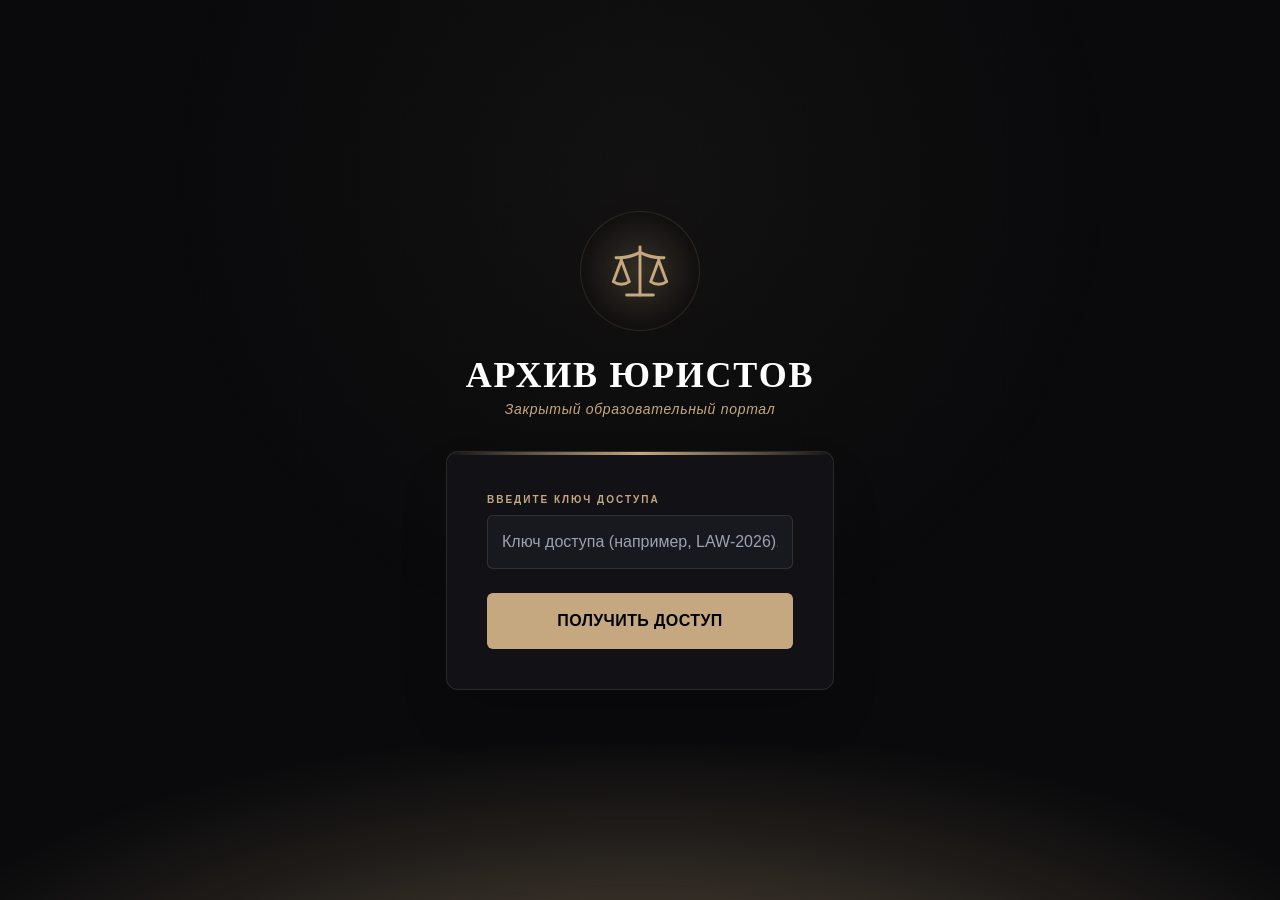
<file: index.html>
<!DOCTYPE html>
<html lang="ru">
<head>
  <meta charset="UTF-8">
  <meta name="viewport" content="width=device-width, initial-scale=1.0">
  <title>Архив Юристов — Закрытый образовательный портал</title>

  <link rel="stylesheet" href="./tailwind.css">
  <script src="./supabase.min.js"></script>
  <script src="./lucide.min.js"></script>

  <style>
    :root {
      --bg-main: #0a0a0c;
      --bg-card: #121216;
      --bg-input: #18181f;
      --gold: #c5a880;
      --gold-hover: #dfbe91;
      --text-main: #ffffff;
      --text-muted: #8e8e93;
      --border-gold: rgba(197, 168, 128, 0.15);
    }
    body {
      background-color: var(--bg-main);
      color: var(--text-main);
      font-family: 'Montserrat', sans-serif;
      margin: 0;
      min-height: 100vh;
    }
    h1, h2, h3, .font-heading {
      font-family: 'Playfair Display', serif;
    }
    .archive-root {
      position: relative;
      min-height: 100vh;
      display: flex;
      flex-direction: column;
      overflow-x: hidden;
    }
    .archive-root::before {
      content: "";
      position: fixed;
      inset: 0;
      background: radial-gradient(circle at 50% 20%, rgba(197,168,128,0.05) 0%, transparent 50%),
                  linear-gradient(rgba(255,255,255,0.005) 1px, transparent 1px),
                  linear-gradient(90deg, rgba(255,255,255,0.005) 1px, transparent 1px);
      background-size: 100% 100%, 50px 50px, 50px 50px;
      z-index: 1;
      pointer-events: none;
    }
    .gold-glow { position: fixed; left: -10%; right: -10%; bottom: -10%; height: 60vh; background: radial-gradient(ellipse at center bottom, rgba(223,190,145,0.55) 0%, rgba(197,168,128,0.28) 30%, rgba(197,168,128,0.10) 55%, transparent 75%); filter: blur(10px); transform: translateY(35%) scaleY(0.6); pointer-events: none; z-index: 0; animation: goldGlowRise 9s ease-in-out infinite; }
    @keyframes goldGlowRise { 0%, 100% {opacity:0;transform:translateY(35%) scaleY(0.6);} 30%{opacity:0.9;transform:translateY(0%) scaleY(1.05);} 65%{opacity:0.75;transform:translateY(-2%) scaleY(1);} }
    .sparks { position: fixed; inset: 0; pointer-events: none; z-index: 0; overflow: hidden; }
    .spark { position: absolute; left: var(--left); bottom: -5%; width: var(--size); height: var(--size); border-radius: 50%; background: radial-gradient(circle, #fffdf5 0%, #f4d79f 35%, var(--gold) 58%, rgba(197,168,128,0) 78%); box-shadow: 0 0 10px 3px rgba(223,190,145,0.82); opacity: 0; animation: sparkRise var(--duration) ease-in-out infinite; animation-delay: var(--delay); filter: brightness(1.25); }
    @keyframes sparkRise { 0%{transform:translate(0,0) scale(0.5);opacity:0;} 8%{opacity:0.9;} 100%{transform:translate(var(--drift),-80vh) scale(0.3);opacity:0;} }

    .viewer-modal { position: fixed; inset: 0; background: rgba(0,0,0,0.9); z-index: 100; display: flex; justify-content: center; align-items: center; padding: 20px; backdrop-filter: blur(8px); }
    .viewer-content { background: var(--bg-card); border: 1px solid var(--border-gold); width: 100%; max-width: 1000px; height: 85vh; border-radius: 8px; display: flex; flex-direction: column; }
    .viewer-header { display: flex; justify-content: space-between; align-items: center; padding: 15px 20px; border-b: 1px solid var(--border-gold); }
    .viewer-body { flex-grow: 1; background: #000; position: relative; overflow: auto; }
    .pdf-page-shell { position: relative; width: max-content; max-width: 100%; margin: 0 auto 18px; }
    .pdf-page-shell canvas { display: block; max-width: 100%; height: auto; box-shadow: 0 4px 20px rgba(0,0,0,0.55); }
    .pdf-page-watermarks { position: absolute; inset: 0; pointer-events: none; user-select: none; z-index: 2; }
    .pdf-page-watermark { position: absolute; color: rgba(223,190,145,0.42); font-size: 15px; font-weight: 700; letter-spacing: 0.035em; white-space: nowrap; text-shadow: 0 1px 3px rgba(0,0,0,0.72), 0 0 6px rgba(255,246,230,0.18); }
    .pdf-page-watermark.top-left { top: 16px; left: 18px; transform: rotate(-14deg); }
    .pdf-page-watermark.center { top: 50%; left: 50%; transform: translate(-50%, -50%) rotate(-24deg); color: rgba(223,190,145,0.30); }
    .pdf-page-watermark.bottom-right { right: 18px; bottom: 16px; transform: rotate(-14deg); }
    .viewer-body iframe { width: 100%; height: 100%; border: none; }
    .viewer-watermark { position: absolute; inset: 0; pointer-events: none; z-index: 5; display: flex; flex-wrap: wrap; gap: 60px; align-content: center; justify-content: center; opacity: 0.10; color: var(--gold); font-size: 1.1rem; font-weight: 600; transform: rotate(-28deg); overflow: hidden; user-select: none; }
    .favorite-toggle-btn { transition: transform 0.18s ease, color 0.18s ease, filter 0.18s ease; }
    .favorite-toggle-btn.favorite-pop { animation: favoritePop 0.5s ease both; }
    @keyframes favoritePop { 0% { transform: scale(1); } 35% { transform: scale(1.55) rotate(-8deg); filter: drop-shadow(0 0 10px rgba(223,190,145,0.9)); } 70% { transform: scale(0.88) rotate(5deg); } 100% { transform: scale(1); } }
    .favorite-toast { position: fixed; left: 50%; bottom: 28px; transform: translateX(-50%) translateY(15px); opacity: 0; z-index: 210; pointer-events: none; background: rgba(18,18,22,0.96); border: 1px solid rgba(197,168,128,0.65); color: #dfbe91; border-radius: 999px; padding: 10px 18px; font-size: 0.85rem; box-shadow: 0 8px 30px rgba(0,0,0,0.45); transition: opacity 0.2s ease, transform 0.2s ease; }
    .favorite-toast.visible { opacity: 1; transform: translateX(-50%) translateY(0); }
    .cursor-trail-dot { position: fixed; width: var(--trail-size); height: var(--trail-size); left: 0; top: 0; border-radius: 50%; pointer-events: none; z-index: 180; background: radial-gradient(circle, rgba(255,246,230,0.95) 0%, rgba(223,190,145,0.72) 38%, rgba(197,168,128,0) 75%); box-shadow: 0 0 12px 3px rgba(223,190,145,0.45); transform: translate(-50%, -50%); animation: cursorTrailFade 0.75s ease-out forwards; }
    @keyframes cursorTrailFade { from { opacity: 0.9; transform: translate(-50%, -50%) scale(1); } to { opacity: 0; transform: translate(-50%, -50%) scale(0.15); } }
    body.login-transition::before { content: ''; position: fixed; inset: 0; z-index: 200; pointer-events: none; background: radial-gradient(circle at center, rgba(223,190,145,0.72), rgba(197,168,128,0.22) 28%, rgba(10,10,12,0.96) 72%); opacity: 0; animation: loginFlash 1.35s ease both; }
    body.login-transition::after { content: 'Доступ подтверждён'; position: fixed; left: 50%; top: 50%; z-index: 201; transform: translate(-50%, -50%) scale(0.92); color: #fff6e6; font-family: 'Playfair Display', serif; font-size: clamp(1.2rem, 4vw, 2.2rem); letter-spacing: 0.08em; opacity: 0; text-shadow: 0 0 22px rgba(255,246,230,0.8); animation: loginText 1.35s ease both; pointer-events: none; }
    @keyframes loginFlash { 0%, 58% { opacity: 0; transform: scale(0.86); } 72% { opacity: 1; transform: scale(1); } 100% { opacity: 0; transform: scale(1.18); } }
    @keyframes loginText { 0%, 14% { opacity: 0; transform: translate(-50%, -50%) scale(0.92); } 30%, 60% { opacity: 1; transform: translate(-50%, -50%) scale(1); } 78%, 100% { opacity: 0; transform: translate(-50%, -50%) scale(1.05); } }
    .login-spinner { width: 15px; height: 15px; border: 2px solid rgba(0,0,0,0.28); border-top-color: #000; border-radius: 50%; animation: spin 0.7s linear infinite; }
    @keyframes spin { to { transform: rotate(360deg); } }
    body.events-mode { background: #0a090d; }
    body.events-mode .gold-glow, body.events-mode .sparks, body.events-mode > .cursor-trail-dot { display: none; }
    .events-nav-launch { position: relative; overflow: hidden; }
    .events-nav-launch::before, .events-nav-launch::after { content: ''; position: absolute; left: -20%; right: -20%; height: 1px; background: #a76aff; opacity: 0; pointer-events: none; }
    .events-nav-launch::before { top: 35%; }.events-nav-launch::after { top: 68%; background: #d895c4; }
    .events-nav-launch:hover, .events-nav-launch:focus-visible { color: #f1e8ff !important; border-color: #9c6cff !important; box-shadow: 0 0 20px rgba(156,108,255,.2), inset 0 0 18px rgba(156,108,255,.08); }
    .events-nav-launch:hover::before { opacity: .9; animation: navGlitch .32s steps(2, end) infinite; }.events-nav-launch:hover::after { opacity: .75; animation: navGlitch .22s steps(2, end) infinite reverse; }
    @keyframes navGlitch { 0% { transform: translateX(-7%); } 50% { transform: translateX(11%) scaleX(.72); } 100% { transform: translateX(-3%); } }
    .events-page { --violet: #9c6cff; --violet-bright: #c7a9ff; --brown: #af9996; --ink: #0a090d; min-height: 100vh; color: #e7dfe5; background: radial-gradient(circle at 70% 11%, rgba(124,75,185,.13), transparent 24%), #0a090d; font-family: 'Montserrat', sans-serif; letter-spacing: .01em; }
    .events-page button, .events-page select { font: inherit; }
    .events-page-header { max-width: 1420px; margin: 0 auto; min-height: 80px; padding: 20px 34px; display: flex; align-items: center; gap: 28px; border-bottom: 1px solid rgba(196,170,195,.14); position: relative; z-index: 3; }
    .events-page-header::before, .events-page-footer::before { content: ''; position: absolute; left: 24px; top: 21px; width: 16px; height: 16px; border-left: 1px solid rgba(199,169,255,.7); border-top: 1px solid rgba(199,169,255,.7); }
    .events-brand { display: flex; align-items: center; gap: 11px; color: #f2e8e8; text-align: left; background: none; border: 0; cursor: pointer; min-width: 205px; }
    .events-brand-mark { display: grid; place-items: center; width: 31px; height: 31px; color: var(--violet-bright); border: 1px solid rgba(199,169,255,.55); font-size: 17px; }
    .events-brand strong { display: block; font-family: 'Playfair Display', serif; font-size: 15px; letter-spacing: .13em; font-weight: 500; }
    .events-brand small { display: block; margin-top: 3px; color: #8e838d; font-size: 9px; letter-spacing: .12em; }
    .events-nav { display: flex; justify-content: center; gap: 26px; flex: 1; }
    .events-nav button { position: relative; padding: 9px 0; color: #988f9d; background: none; border: 0; cursor: pointer; font-size: 11px; }
    .events-nav button:hover, .events-nav button.active { color: #efe6ed; }
    .events-nav button.active::after { content: ''; position: absolute; bottom: -18px; left: 0; right: 0; height: 1px; background: var(--violet); box-shadow: 0 0 11px var(--violet); }
    .events-page-actions { display: flex; align-items: center; gap: 10px; }
    .events-page-icon { position: relative; display: grid; place-items: center; width: 32px; height: 32px; color: #bcaec4; background: rgba(255,255,255,.02); border: 1px solid rgba(197,173,198,.2); cursor: pointer; }
    .events-page-icon svg { width: 14px; height: 14px; }
    .page-badge { position: absolute; top: -6px; right: -6px; min-width: 14px; height: 14px; padding: 0 3px; border-radius: 99px; color: #07060a; font-size: 8px; line-height: 14px; font-weight: 700; text-align: center; }
    .page-badge.red { background: #e26370; }.page-badge.yellow { background: #dfbe91; }
    .events-contact-link { padding: 9px 14px; color: #d9cbd4; background: transparent; border: 1px solid rgba(200,185,205,.45); cursor: pointer; font-size: 10px; }
    .events-page-main { max-width: 1420px; margin: 0 auto; padding: 0 24px 28px; }
    .events-hero { position: relative; display: grid; grid-template-columns: 47% 53%; min-height: 445px; overflow: hidden; border-bottom: 1px solid rgba(194,175,195,.22); }
    .events-hero-copy { position: relative; z-index: 2; padding: 62px 36px 35px 58px; background: linear-gradient(90deg, rgba(10,9,13,1) 0%, rgba(10,9,13,.97) 66%, rgba(10,9,13,.15) 100%); }
    .events-overline { display: flex; justify-content: space-between; max-width: 500px; color: #ab9baa; font-size: 9px; letter-spacing: .2em; text-transform: uppercase; }
    .events-code { color: var(--violet); }
    .events-script { margin: 25px 0 -12px 20px; color: var(--violet-bright); font-family: 'Playfair Display', serif; font-size: 35px; font-style: italic; letter-spacing: .08em; transform: rotate(-7deg); text-shadow: 8px 0 0 rgba(154,104,255,.18); }
    .events-glitch-title { position: relative; display: inline-block; margin: 0; color: #e9dfe2; font-family: 'Playfair Display', serif; font-size: clamp(60px, 8.5vw, 126px); font-weight: 500; line-height: .9; letter-spacing: -.08em; text-shadow: 0 0 25px rgba(199,169,255,.12); }
    .events-glitch-title::before, .events-glitch-title::after { content: attr(data-text); position: absolute; inset: 0; pointer-events: none; opacity: 0; }
    .events-glitch-title::before { color: #a56eff; transform: translate(4px, -2px); clip-path: inset(12% 0 64% 0); }.events-glitch-title::after { color: #d88fbc; transform: translate(-3px, 2px); clip-path: inset(68% 0 8% 0); }
    .events-hero-copy p { max-width: 390px; margin: 26px 0 26px 4px; color: #b2a6b0; font-size: 13px; line-height: 1.8; }
    .events-hero-cta { display: flex; align-items: center; justify-content: space-between; width: 235px; padding: 13px 16px; color: #dfd3de; background: transparent; border: 1px solid rgba(185,157,215,.35); cursor: pointer; font-size: 10px; letter-spacing: .07em; text-transform: uppercase; }
    .events-hero-cta:hover { border-color: var(--violet); color: #fff; box-shadow: 0 0 22px rgba(156,108,255,.13); }.events-hero-cta span { color: var(--violet-bright); font-size: 17px; }
    .events-hero-signature { display: flex; align-items: center; gap: 28px; margin-top: 50px; color: #786c76; font-size: 9px; letter-spacing: .2em; }.events-hero-signature b { color: var(--violet-bright); font-weight: 500; }
    .events-hero-visual { position: relative; min-height: 445px; overflow: hidden; background: radial-gradient(ellipse at 55% 52%, rgba(118,77,147,.42), transparent 44%), linear-gradient(115deg, #151016, #382639 48%, #0d0b10); }
    .events-hero-visual::before { content: ''; position: absolute; inset: 0; background: repeating-linear-gradient(90deg, transparent 0 44px, rgba(204,165,255,.05) 45px, transparent 46px), repeating-linear-gradient(0deg, transparent 0 38px, rgba(204,165,255,.045) 39px, transparent 40px); mix-blend-mode: screen; }
    .hero-glitch-grid { position: absolute; inset: 14% 12% 12% 3%; opacity: .55; background: linear-gradient(90deg, transparent 0 20%, rgba(202,168,255,.5) 20.2% 20.7%, transparent 21% 48%, rgba(204,165,255,.4) 48.2% 48.6%, transparent 49%), linear-gradient(0deg, transparent 0 31%, rgba(235,188,218,.5) 31.3% 31.8%, transparent 32% 67%, rgba(170,132,255,.55) 67.2% 67.8%, transparent 68%); filter: blur(.2px); }
    .hero-scale { position: absolute; left: 14%; top: 10%; color: rgba(223,203,223,.65); font-size: clamp(170px, 28vw, 360px); line-height: 1; font-family: serif; transform: rotate(-4deg); filter: drop-shadow(0 0 18px rgba(156,108,255,.4)); opacity: .68; }
    .hero-scale::after { content: '⚖'; position: absolute; left: 19px; top: 8px; color: transparent; -webkit-text-stroke: 1px rgba(166,117,245,.9); transform: translate(8px, -4px); clip-path: inset(0 0 48% 0); }
    .hero-noise { position: absolute; inset: 0; opacity: .13; background-image: repeating-linear-gradient(0deg, transparent 0 3px, #fff 4px, transparent 5px); mix-blend-mode: overlay; }.hero-vertical-code { position: absolute; right: 9%; top: 25%; color: rgba(221,194,226,.58); font-size: 9px; line-height: 2.1; letter-spacing: .2em; }.hero-scan-line { position: absolute; left: 0; right: 0; top: 41%; height: 1px; background: linear-gradient(90deg, transparent, rgba(227,186,255,.8), transparent); box-shadow: 0 0 12px rgba(156,108,255,.8); animation: heroScan 5s ease-in-out infinite; }
    @keyframes heroScan { 0%,100% { transform: translateY(-130px); opacity: 0; } 30%,65% { opacity: .8; } 82% { transform: translateY(145px); opacity: 0; } }
    .events-filter-strip { display: flex; align-items: center; gap: 0; min-height: 60px; border-bottom: 1px solid rgba(194,175,195,.2); overflow-x: auto; }.events-filter-symbol { color: var(--violet); padding: 0 15px 0 7px; font-size: 18px; }.events-filter-tab { align-self: stretch; padding: 0 18px; color: #938692; white-space: nowrap; background: transparent; border: 0; border-left: 1px solid rgba(194,175,195,.1); cursor: pointer; font-size: 10px; }.events-filter-tab:hover, .events-filter-tab.active { color: #f0e6ef; background: rgba(156,108,255,.07); box-shadow: inset 0 -2px var(--violet); }.events-filter-spacer { flex: 1; }.events-filter-sort-label { color: #746873; white-space: nowrap; font-size: 9px; }.events-sort-select { margin-left: 8px; padding: 8px 10px; color: #d1c4d1; background: #121016; border: 1px solid rgba(194,175,195,.2); font-size: 9px; }
    .events-content-grid { display: grid; grid-template-columns: minmax(0, 1fr) 280px; gap: 16px; padding-top: 28px; }.events-upcoming { min-width: 0; }.events-section-heading { display: flex; align-items: center; justify-content: space-between; margin-bottom: 15px; color: #8d7f8d; font-size: 10px; letter-spacing: .16em; text-transform: uppercase; }.events-section-heading h2 { margin: 0; color: #dfd2dc; font-family: 'Playfair Display', serif; font-size: 17px; font-weight: 500; letter-spacing: .08em; text-transform: none; }.events-section-heading h2 span { color: var(--violet); }.events-page-card { position: relative; display: grid; grid-template-columns: 115px minmax(0, 1fr) 30%; width: 100%; min-height: 196px; margin-bottom: 13px; overflow: hidden; color: #e8dfe7; background: linear-gradient(100deg, rgba(18,15,21,.95), rgba(28,20,30,.92)); border: 1px solid rgba(191,169,196,.25); border-radius: 3px; text-align: left; cursor: pointer; transition: border-color .22s, transform .22s, box-shadow .22s; }.events-page-card:hover { border-color: rgba(180,134,255,.75); transform: translateX(3px); box-shadow: -6px 0 0 rgba(156,108,255,.13), 0 10px 28px rgba(0,0,0,.28); }.events-page-card::before { content: ''; position: absolute; left: 20px; top: 14px; bottom: 14px; border-left: 1px solid rgba(191,169,196,.5); }.events-card-date { position: relative; z-index: 1; display: flex; flex-direction: column; align-items: center; justify-content: center; color: #c9b7c6; }.events-card-date::before, .events-card-date::after { content: '◦'; position: absolute; left: 15px; color: var(--violet-bright); font-size: 13px; }.events-card-date::before { top: 12px; }.events-card-date::after { bottom: 9px; }.events-card-date strong { color: #e7d9e3; font-family: 'Playfair Display', serif; font-size: 56px; font-weight: 400; line-height: .9; }.events-card-date span { margin-top: 7px; color: var(--violet-bright); font-size: 11px; text-transform: uppercase; }.events-card-date small { margin-top: 5px; color: #786c78; font-size: 9px; letter-spacing: .18em; }.events-card-main { position: relative; z-index: 1; padding: 27px 15px 20px; }.events-card-top, .events-card-bottom { display: flex; align-items: center; justify-content: space-between; gap: 10px; }.events-card-type { color: var(--violet-bright); font-size: 9px; letter-spacing: .17em; text-transform: uppercase; }.events-card-bookmark { color: #bbaeca; font-size: 19px; }.events-card-main h3 { margin: 23px 0 9px; color: #f0e6eb; font-family: 'Playfair Display', serif; font-size: 22px; font-weight: 500; line-height: 1.12; }.events-card-main p { max-width: 380px; margin: 0; color: #958894; font-size: 10px; line-height: 1.65; }.events-card-meta { display: flex; gap: 16px; margin-top: 20px; color: #a99aa8; font-size: 9px; }.events-card-bottom { margin-top: 17px; }.events-card-link { color: #b7a4bd; font-size: 10px; }.event-page-pill { display: inline-block; padding: 4px 8px; border-radius: 1px; font-size: 8px; letter-spacing: .08em; text-transform: uppercase; }.event-page-pill.open { color: #b6e8c6; border: 1px solid rgba(88,196,126,.35); }.event-page-pill.full { color: #f19aab; border: 1px solid rgba(235,99,116,.45); }.event-page-pill.progress { color: #f1bb85; border: 1px solid rgba(241,187,133,.35); }.event-page-pill.ready { color: #a8efbe; border: 1px solid rgba(87,210,119,.4); }.event-page-pill.unpaid { color: #f1a4a4; border: 1px solid rgba(226,99,112,.52); }.events-card-art { position: relative; overflow: hidden; min-height: 100%; background: radial-gradient(circle at 45% 48%, rgba(165,113,212,.47), transparent 15%), linear-gradient(145deg, rgba(20,16,25,.2), rgba(105,61,117,.46)); }.events-card-art::before { content: ''; position: absolute; inset: 0; background: linear-gradient(110deg, transparent 0 35%, rgba(233,194,224,.22) 35.5% 37%, transparent 37.5% 58%, rgba(145,92,239,.42) 58.5% 62%, transparent 62.5%), repeating-linear-gradient(0deg, transparent 0 14px, rgba(199,169,255,.12) 15px, transparent 16px); }.events-card-art span { position: absolute; left: 24%; top: 15%; color: rgba(226,210,222,.74); font-family: serif; font-size: 130px; text-shadow: 16px 0 rgba(159,105,246,.45); }.events-card-art i, .events-card-art b { position: absolute; height: 5px; background: var(--violet); opacity: .65; }.events-card-art i { left: 7%; right: 21%; top: 65%; }.events-card-art b { left: 34%; right: 4%; top: 73%; background: #e4afc8; }.events-sidebar { display: flex; flex-direction: column; gap: 14px; }.events-side-card { position: relative; padding: 20px; background: linear-gradient(145deg, rgba(23,18,26,.92), rgba(13,12,17,.96)); border: 1px solid rgba(194,175,195,.26); }.events-side-heading { display: flex; align-items: center; justify-content: space-between; margin-bottom: 17px; }.events-side-heading h3 { margin: 0; color: #eadfe8; font-family: 'Playfair Display', serif; font-size: 20px; font-weight: 500; }.events-side-heading span { color: var(--violet-bright); }.events-filter-card label { display: block; margin: 12px 0; color: #9b8c99; font-size: 9px; }.events-filter-card select { display: block; width: 100%; margin-top: 6px; padding: 10px 0; color: #d6c8d3; background: transparent; border: 0; border-bottom: 1px solid rgba(194,175,195,.18); outline: 0; font-size: 10px; }.events-reset { margin-top: 14px; color: #bcaabd; background: none; border: 0; cursor: pointer; font-size: 9px; }.events-reset span { margin-left: 12px; color: var(--violet-bright); font-size: 16px; }.events-quote-card { min-height: 160px; }.events-quote-mark { color: var(--violet-bright); font-family: serif; font-size: 48px; line-height: .6; }.events-quote-card p { margin: 13px 0 18px; color: #cab9c5; font-family: 'Playfair Display', serif; font-size: 14px; line-height: 1.5; }.events-quote-card small { color: #816f80; font-size: 8px; letter-spacing: .18em; text-transform: uppercase; }.events-calendar-head { display: flex; align-items: center; justify-content: space-between; margin-bottom: 16px; color: #d6c5d4; font-size: 11px; text-transform: capitalize; }.events-calendar-arrow { color: var(--violet-bright); background: none; border: 0; cursor: pointer; font-size: 15px; }.events-calendar-grid { display: grid; grid-template-columns: repeat(7, 1fr); gap: 4px; text-align: center; }.events-calendar-label { padding-bottom: 6px; color: #80717e; font-size: 8px; }.events-calendar-day { position: relative; height: 26px; color: #aa9ca9; background: transparent; border: 1px solid transparent; cursor: pointer; font-size: 9px; }.events-calendar-day:hover, .events-calendar-day.selected { color: #0c0910; background: var(--violet-bright); border-color: var(--violet-bright); }.events-calendar-day.has-event::after { content: ''; position: absolute; left: 50%; bottom: 2px; width: 3px; height: 3px; border-radius: 50%; background: var(--violet); transform: translateX(-50%); }.events-calendar-day.selected::after { background: #0c0910; }.events-calendar-legend { display: flex; justify-content: space-between; margin-top: 14px; color: #776876; font-size: 8px; }.events-calendar-legend i { display: inline-block; width: 4px; height: 4px; margin-right: 4px; border-radius: 50%; background: var(--violet); }.events-empty-state, .past-empty { display: flex; flex-direction: column; align-items: center; justify-content: center; min-height: 205px; color: #8b7c89; border: 1px dashed rgba(194,175,195,.22); }.events-empty-state span { color: var(--violet); font-size: 28px; }.events-empty-state strong { margin-top: 9px; color: #d5c5d2; font-family: 'Playfair Display', serif; font-size: 18px; font-weight: 400; }.events-empty-state small { margin-top: 7px; font-size: 9px; }.past-events-section { margin-top: 38px; padding-top: 21px; border-top: 1px solid rgba(194,175,195,.2); }.events-view-all { color: #aa96b1; background: none; border: 0; cursor: pointer; font-size: 9px; }.past-events-grid { display: grid; grid-template-columns: repeat(4, 1fr); gap: 12px; }.past-event-card { overflow: hidden; color: #d0c2ce; background: #121017; border: 1px solid rgba(194,175,195,.18); text-align: left; cursor: pointer; }.past-event-card:hover { border-color: rgba(156,108,255,.7); }.past-event-art { display: grid; place-items: center; height: 100px; color: rgba(188,140,246,.7); background: linear-gradient(135deg, #1a1520, #4b2b50); font-family: serif; font-size: 72px; }.past-event-date { margin: 12px 13px 5px; color: #89798a; font-size: 8px; }.past-event-title { min-height: 31px; margin: 0 13px 8px; color: #e0d5df; font-family: 'Playfair Display', serif; font-size: 12px; line-height: 1.3; }.past-event-card > span { display: block; margin: 0 13px 14px; color: var(--violet-bright); font-size: 8px; text-transform: uppercase; }.events-subscribe { display: flex; align-items: center; justify-content: space-between; gap: 20px; margin-top: 28px; padding: 20px 24px; background: linear-gradient(100deg, rgba(68,45,58,.56), rgba(20,16,25,.8)); border: 1px solid rgba(194,175,195,.22); }.events-subscribe p { margin: 6px 0 0; color: #9d8e9c; font-size: 10px; }.events-subscribe-button { padding: 10px 15px; color: #d9c9d6; background: transparent; border: 1px solid rgba(194,175,195,.35); cursor: pointer; font-size: 9px; }.events-page-footer { position: relative; display: flex; justify-content: space-between; max-width: 1420px; margin: 0 auto; padding: 21px 58px 25px; color: #827380; font-size: 9px; letter-spacing: .12em; }.events-page-footer small { color: #5f545f; letter-spacing: .03em; }.events-transition::after { content: ''; position: fixed; inset: 0; z-index: 400; pointer-events: none; background: repeating-linear-gradient(0deg, transparent 0 3px, rgba(178,118,255,.18) 4px, transparent 5px), linear-gradient(90deg, transparent, rgba(156,108,255,.5), transparent); mix-blend-mode: screen; animation: pageGlitch .42s steps(2, end) both; }.glitch-enter { animation: glitchEnter .62s steps(2, end) both; }.events-page.glitch-enter .events-glitch-title::before { animation: titleGlitch .9s steps(2, end) .15s 2; }.events-page.glitch-enter .events-glitch-title::after { animation: titleGlitch .7s steps(2, end) .22s 2 reverse; }
    @keyframes pageGlitch { 0% { opacity: 0; transform: translateX(0); } 18% { opacity: 1; transform: translateX(-8px); } 31% { transform: translateX(10px) skewX(4deg); } 46% { opacity: .5; transform: translateX(-4px); } 68% { opacity: .8; transform: translateX(5px); } 100% { opacity: 0; transform: translateX(0); } }
    @keyframes glitchEnter { 0% { opacity: 0; filter: contrast(1.7) saturate(1.5); transform: translateX(12px); } 20% { opacity: .55; transform: translateX(-8px); } 42% { opacity: .78; transform: translateX(5px); } 66% { opacity: .92; transform: translateX(-2px); } 100% { opacity: 1; filter: none; transform: translateX(0); } }
    @keyframes titleGlitch { 0%,100% { opacity: 0; } 20%,45% { opacity: .95; } 30% { transform: translate(8px, -2px); } 55% { transform: translate(-5px, 3px); } }
    .events-glitch-cursor { position: fixed; z-index: 380; width: 14px; height: 14px; pointer-events: none; mix-blend-mode: screen; }.events-glitch-cursor::before, .events-glitch-cursor::after { content: ''; position: absolute; background: var(--cursor-color, #a76aff); box-shadow: 0 0 12px var(--cursor-color, #a76aff); }.events-glitch-cursor::before { left: 6px; top: -9px; width: 1px; height: 32px; }.events-glitch-cursor::after { top: 6px; left: -9px; width: 32px; height: 1px; }.events-glitch-fragment { position: fixed; z-index: 379; pointer-events: none; height: 2px; background: var(--cursor-color, #a76aff); box-shadow: 0 0 9px var(--cursor-color, #a76aff); animation: cursorFragment .46s steps(2, end) forwards; }.events-glitch-fragment::after { content: ''; position: absolute; left: 4px; top: -4px; width: 8px; height: 9px; background: #d895c4; opacity: .8; }
    @keyframes cursorFragment { from { opacity: .85; transform: translate(0,0) scaleX(1); } to { opacity: 0; transform: translate(var(--dx), var(--dy)) scaleX(.25); } }
    .events-detail-content { background: linear-gradient(145deg, #17131c, #0d0b10); border: 1px solid rgba(171,125,255,.45); box-shadow: 0 0 0 1px rgba(211,159,228,.1), 0 25px 70px rgba(0,0,0,.55), 0 0 35px rgba(156,108,255,.12); }.events-detail-top { display: flex; align-items: flex-start; justify-content: space-between; gap: 20px; padding: 24px 25px 16px; border-bottom: 1px solid rgba(194,175,195,.18); }.events-detail-kicker { color: var(--violet-bright, #c7a9ff); font-size: 9px; letter-spacing: .18em; text-transform: uppercase; }.events-detail-top h3 { margin: 8px 0 0; color: #f0e5ed; font-family: 'Playfair Display', serif; font-size: 23px; font-weight: 500; line-height: 1.15; }.events-detail-close { color: #bdadbd; background: transparent; border: 0; cursor: pointer; font-size: 25px; line-height: 1; }.events-detail-date { padding: 18px 25px 0; color: #a994a9; font-size: 10px; letter-spacing: .08em; }.events-detail-description { padding: 0 25px; color: #aa9aa8; font-size: 12px; line-height: 1.7; }.events-detail-capacity { margin: 0 25px 17px; padding: 9px 12px; color: #a7e9ba; background: rgba(87,210,119,.06); border-left: 2px solid #64d886; font-size: 10px; }.events-detail-capacity.closed { color: #f19aab; background: rgba(235,99,116,.06); border-color: #e26370; }.events-detail-form { margin: 0 25px 25px; padding-top: 17px; border-top: 1px solid rgba(194,175,195,.15); }.events-detail-form h4 { margin-bottom: 13px; color: #e8d9e5; font-family: 'Playfair Display', serif; font-size: 17px; font-weight: 500; }.events-detail-form label { color: #b795ca !important; }.events-detail-form input { color: #e9dfe9 !important; background: #0d0b11 !important; border-color: rgba(181,139,210,.28) !important; }.events-detail-submit { width: 100%; padding: 12px 15px; color: #0e0a12; background: #c7a9ff; border: 0; cursor: pointer; font-size: 10px; font-weight: 700; letter-spacing: .11em; text-transform: uppercase; }.events-detail-submit:hover { background: #e1cfff; box-shadow: 0 0 22px rgba(156,108,255,.22); }.events-detail-submit:disabled { opacity: .42; cursor: not-allowed; }
    @media (max-width: 900px) { .events-page-header { padding: 16px 22px; flex-wrap: wrap; }.events-nav { order: 3; flex-basis: 100%; justify-content: flex-start; gap: 19px; overflow-x: auto; }.events-nav button.active::after { bottom: -9px; }.events-hero { grid-template-columns: 1fr; min-height: 540px; }.events-hero-copy { min-height: 385px; padding: 45px 30px 30px; }.events-hero-visual { position: absolute; inset: 28% 0 0 36%; min-height: 350px; opacity: .72; }.events-content-grid { grid-template-columns: 1fr; }.events-sidebar { display: grid; grid-template-columns: repeat(2, minmax(0, 1fr)); }.events-calendar-card { grid-column: 2; grid-row: 1 / span 2; }.past-events-grid { grid-template-columns: repeat(2, 1fr); } }
    @media (max-width: 620px) { .events-page-main { padding: 0 12px 20px; }.events-page-header { padding: 14px 15px; gap: 14px; }.events-brand { min-width: auto; flex: 1; }.events-brand strong { font-size: 12px; }.events-page-actions { gap: 5px; }.events-contact-link { padding: 8px 9px; }.events-hero { min-height: 555px; }.events-hero-copy { padding: 38px 18px 22px; }.events-script { margin-left: 8px; font-size: 28px; }.events-glitch-title { font-size: clamp(53px, 19vw, 88px); }.events-hero-copy p { font-size: 11px; }.events-hero-signature { margin-top: 36px; gap: 13px; font-size: 7px; }.events-hero-visual { inset: 43% -9% 0 25%; }.events-filter-strip { margin: 0 -12px; padding: 0 8px; }.events-filter-tab { padding: 0 12px; font-size: 9px; }.events-filter-sort-label { display: none; }.events-sort-select { margin-left: 7px; }.events-page-card { grid-template-columns: 70px minmax(0, 1fr); min-height: 196px; }.events-card-date strong { font-size: 42px; }.events-card-date::before, .events-card-date::after { left: 3px; }.events-card-main { padding: 22px 10px 17px; }.events-card-main h3 { margin-top: 18px; font-size: 18px; }.events-card-main p { font-size: 9px; }.events-card-meta { flex-direction: column; gap: 4px; margin-top: 13px; }.events-card-art { display: none; }.events-sidebar { display: flex; }.events-calendar-card { order: -1; }.past-events-grid { grid-template-columns: 1fr 1fr; gap: 8px; }.past-event-art { height: 75px; font-size: 50px; }.past-event-title { font-size: 11px; }.events-subscribe { align-items: flex-start; flex-direction: column; padding: 18px; }.events-page-footer { flex-direction: column; gap: 13px; padding: 18px; } }
    @media (prefers-reduced-motion: reduce) { .events-page *, .events-page *::before, .events-page *::after { animation: none !important; transition: none !important; }.events-transition::after { display: none; } }
    @media (max-width: 640px) {
      .viewer-modal { padding: 8px; align-items: stretch; }
      .viewer-content { max-width: none; height: 94vh; border-radius: 6px; }
      .viewer-header { padding: 10px 12px; gap: 8px; }
      .viewer-header h3 { max-width: 62vw; overflow: hidden; text-overflow: ellipsis; white-space: nowrap; }
      .viewer-body { min-height: 0; }
      .pdf-page-watermark { font-size: 12px; }
      .pdf-page-watermark.top-left { top: 10px; left: 10px; }
      .pdf-page-watermark.bottom-right { right: 10px; bottom: 10px; }
      .favorite-toast { bottom: 18px; max-width: calc(100vw - 32px); text-align: center; }
      .student-header { flex-wrap: wrap; gap: 14px; align-items: flex-start; }
      .student-header-brand { width: 100%; min-width: 0; }
      .student-header-brand h2 { font-size: 1.35rem; white-space: nowrap; overflow: hidden; text-overflow: ellipsis; }
      .student-header-actions { width: 100%; display: grid !important; grid-template-columns: repeat(2, minmax(0, 1fr)); gap: 8px !important; }
      .student-header-actions button { min-width: 0; width: 100%; justify-content: center; padding: 9px 5px !important; font-size: 0.68rem !important; white-space: nowrap; }
      .student-header-actions #notifications-btn { padding-left: 10px !important; padding-right: 10px !important; }
      .events-page-actions .events-page-icon { min-width: 34px; min-height: 34px; }
      .events-detail-content { width: 100%; }
      .events-detail-top, .events-detail-date, .events-detail-description, .events-detail-capacity, .events-detail-form { margin-left: 14px; margin-right: 14px; }
    }
    @media (hover: none), (pointer: coarse) {
      .cursor-trail-dot { display: none; }
    }
    @media (prefers-reduced-motion: reduce) {
      *, *::before, *::after { animation-duration: 0.01ms !important; transition-duration: 0.01ms !important; }
      .cursor-trail-dot { display: none; }
    }

    /* Event visual direction: editorial legal-tech imagery with seamless glitch edges. */
    .events-hero-visual-image {
      min-height: 430px;
      overflow: hidden;
      isolation: isolate;
      background:
        linear-gradient(90deg, rgba(7,5,12,.98) 0%, rgba(7,5,12,.72) 24%, rgba(7,5,12,.08) 68%, rgba(7,5,12,.28) 100%),
        url('./assets/event-hero.webp') center right / cover no-repeat;
      box-shadow: inset 42px 0 70px rgba(7,5,12,.88), inset -20px 0 60px rgba(7,5,12,.38);
    }
    .events-hero-visual-image::before,
    .events-hero-visual-image::after {
      content: '';
      position: absolute;
      inset: 0;
      pointer-events: none;
      z-index: 2;
    }
    .events-hero-visual-image::before {
      background: repeating-linear-gradient(0deg, transparent 0 6px, rgba(159,92,255,.12) 7px, transparent 8px), linear-gradient(105deg, transparent 42%, rgba(130,73,255,.2) 63%, transparent 82%);
      mix-blend-mode: screen;
      opacity: .58;
    }
    .events-hero-visual-image::after {
      background: linear-gradient(90deg, #07050c 0%, transparent 16%, transparent 84%, rgba(7,5,12,.8) 100%), radial-gradient(ellipse at 66% 50%, transparent 30%, rgba(7,5,12,.48) 100%);
      z-index: 3;
    }
    .events-hero-visual-image .hero-scale { opacity: .08; z-index: 4; }
    .events-hero-visual-image .hero-noise,
    .events-hero-visual-image .hero-scan-line { z-index: 5; }
    .events-card-art,
    .past-event-art {
      position: relative;
      overflow: hidden;
      isolation: isolate;
      background-color: #0a0711;
      background-position: center;
      background-size: cover;
      background-repeat: no-repeat;
    }
    .events-card-art::before,
    .past-event-art::before {
      content: '';
      position: absolute;
      inset: 0;
      z-index: -1;
      background: linear-gradient(90deg, rgba(8,6,12,.96) 0%, rgba(8,6,12,.52) 34%, rgba(8,6,12,.04) 76%, rgba(8,6,12,.35) 100%);
    }
    .events-card-art::after,
    .past-event-art::after {
      content: '';
      position: absolute;
      inset: 0;
      pointer-events: none;
      background: repeating-linear-gradient(0deg, transparent 0 7px, rgba(160,94,255,.15) 8px, transparent 9px), linear-gradient(110deg, transparent 48%, rgba(162,91,255,.16) 64%, transparent 84%);
      mix-blend-mode: screen;
      opacity: .7;
    }
    .events-card-art.event-visual-session,
    .past-event-art.event-visual-session { background-image: url('./assets/event-session-clean.webp'); }
    .events-card-art.event-visual-study,
    .past-event-art.event-visual-study { background-image: url('./assets/event-study-practice-clean.webp'); }
    .events-card-art.event-visual-production,
    .past-event-art.event-visual-production { background-image: url('./assets/event-production-practice-clean.webp'); }
    .events-card-art > span,
    .past-event-art > span,
    .events-card-art > i,
    .events-card-art > b { display: none; }
    .events-page-card:hover .events-card-art,
    .past-event-card:hover .past-event-art { filter: saturate(1.12) brightness(1.12); }
    .events-page-card:hover .events-card-art::after,
    .past-event-card:hover .past-event-art::after { animation: eventImageGlitch .55s steps(2, end) both; }
    @keyframes eventImageGlitch {
      0% { transform: translate(0); opacity: .55; }
      28% { transform: translate(7px,-2px); opacity: .9; }
      54% { transform: translate(-5px,2px); opacity: .38; }
      100% { transform: translate(0); opacity: .7; }
    }
    @media (max-width: 700px) {
      .events-hero-visual-image { min-height: 260px; background-position: 67% center; }
      .events-hero-visual-image::after { background: linear-gradient(90deg, rgba(7,5,12,.88), transparent 32%, rgba(7,5,12,.32)), linear-gradient(0deg, rgba(7,5,12,.4), transparent 58%); }
      .events-card-art { min-height: 150px; background-position: 68% center; }
      .past-event-art { height: 110px; }
    }
  </style>
</head>
<body>
  <div id="app" class="archive-root">
    <div class="gold-glow"></div>
    <div class="sparks" id="sparks-container"></div>
    <div id="screen-content" class="relative z-10 w-full flex-grow flex flex-col"></div>
  </div>
  <script>
    const _supabase = supabase.createClient(
      'https://gkpohmfnptrzrwczqtvq.supabase.co',
      'sb_publishable_tYtjlSH6ysCEog6WprfOOA_sdQnX6ew'
    );
    const ADMIN_PASSWORD = 'ЧайныйТунецВ1П';
    let currentScreen = 'auth';
    let renderRequestId = 0;
    let screenTransitionTimer = null;
    let currentStudent = null;
    let activeViewerLecture = null;
    let isViewerBlurred = false;
    let showFavorites = false;
    let studentLectures = [];
    let notificationRefreshTimer = null;
    const favoriteSortOrder = { conspect: 'newest', presentation: 'newest' };
    const STUDENT_SESSION_KEY = 'archive_student_session_key_v1';
    const PUSH_PUBLIC_KEY = 'BGe1f3PlxqrMlSoV4DUMlI2nkKVrh58fkZ-RFM4DvW8xofi9EtFKh3FblK5yNS9RvWlH_do1fL38JLD4KlbVdCs';
    let accessMonitorTimer = null;
    let lastRemoteAccessCheck = 0;
    const ADMIN_PAGE_SIZE = 8;
    const adminPages = { keys: 1, subjects: 1, lectures: 1 };

    function addMonthsClamped(date, months) {
      const initialDay = date.getDate();
      date.setDate(1);
      date.setMonth(date.getMonth() + months);
      const lastDayOfTargetMonth = new Date(date.getFullYear(), date.getMonth() + 1, 0).getDate();
      date.setDate(Math.min(initialDay, lastDayOfTargetMonth));
      return date;
    }

    function calculateExpiryDateFromBase(baseDate, duration) {
      const expiryDate = new Date(baseDate);
      if (duration === '14-days') expiryDate.setDate(expiryDate.getDate() + 14);
      else if (duration === 'month') addMonthsClamped(expiryDate, 1);
      else if (duration === '3-months') addMonthsClamped(expiryDate, 3);
      else if (duration === '6-months') addMonthsClamped(expiryDate, 6);
      else if (duration === 'year') addMonthsClamped(expiryDate, 12);
      else throw new Error('Неизвестный срок доступа.');
      return expiryDate;
    }

    function calculateExpiryDate(duration) {
      return calculateExpiryDateFromBase(new Date(), duration);
    }

    function calculateRenewedExpiryDate(currentExpiresAt, duration) {
      const today = new Date();
      const currentExpiry = currentExpiresAt
        ? new Date(`${String(currentExpiresAt).slice(0, 10)}T12:00:00`)
        : today;
      const baseDate = currentExpiry > today ? currentExpiry : today;
      return calculateExpiryDateFromBase(baseDate, duration);
    }

    function toLocalDateValue(date) {
      const year = date.getFullYear();
      const month = String(date.getMonth() + 1).padStart(2, '0');
      const day = String(date.getDate()).padStart(2, '0');
      return `${year}-${month}-${day}`;
    }

    function isKeyExpired(expiresAt) {
      if (!expiresAt) return false;
      return String(expiresAt).slice(0, 10) < toLocalDateValue(new Date());
    }

    function getAdminPage(items, listName) {
      const source = Array.isArray(items) ? items : [];
      const totalPages = Math.max(1, Math.ceil(source.length / ADMIN_PAGE_SIZE));
      adminPages[listName] = Math.min(Math.max(1, adminPages[listName] || 1), totalPages);
      const start = (adminPages[listName] - 1) * ADMIN_PAGE_SIZE;
      return { rows: source.slice(start, start + ADMIN_PAGE_SIZE), page: adminPages[listName], totalPages };
    }

    function renderAdminPager(listName, page, totalPages) {
      if (totalPages <= 1) return '';
      return `<div class="flex items-center justify-between gap-3 mt-3 text-xs"><button type="button" class="admin-page-btn px-3 py-1.5 rounded border border-white/10 text-gray-300 hover:text-[#c5a880] disabled:opacity-30" data-list="${listName}" data-page="${page - 1}" ${page <= 1 ? 'disabled' : ''}>← Назад</button><span class="text-gray-500">Страница ${page} из ${totalPages}</span><button type="button" class="admin-page-btn px-3 py-1.5 rounded border border-white/10 text-gray-300 hover:text-[#c5a880] disabled:opacity-30" data-list="${listName}" data-page="${page + 1}" ${page >= totalPages ? 'disabled' : ''}>Вперёд →</button></div>`;
    }

    function getFavoriteStorageKey() {
      return `archive_favorites_${currentStudent?.id || currentStudent?.key_value || 'guest'}`;
    }

    function getFavoriteIds() {
      if (Array.isArray(currentStudent?.favorite_lecture_ids)) {
        return currentStudent.favorite_lecture_ids.map(String);
      }
      try {
        return JSON.parse(localStorage.getItem(getFavoriteStorageKey()) || '[]').map(String);
      } catch { return []; }
    }

    function getLectureTimestamp(lecture) {
      if (lecture?.created_at) {
        const timestamp = new Date(lecture.created_at).getTime();
        if (Number.isFinite(timestamp)) return timestamp;
      }
      const parts = String(lecture?.date || '').match(/^(\d{1,2})\.(\d{1,2})\.(\d{4})$/);
      if (parts) return new Date(Number(parts[3]), Number(parts[2]) - 1, Number(parts[1])).getTime();
      return 0;
    }

    function sortLectures(lectures, order) {
      return [...lectures].sort((a, b) => {
        const difference = getLectureTimestamp(a) - getLectureTimestamp(b);
        return order === 'oldest' ? difference : -difference;
      });
    }

    function getReadNotificationIds() {
      return Array.isArray(currentStudent?.read_notification_ids) ? currentStudent.read_notification_ids.map(String) : [];
    }

    function getUnreadNotifications(lectures = studentLectures) {
      const readIds = new Set(getReadNotificationIds());
      const profileCreatedAt = currentStudent?.created_at ? new Date(currentStudent.created_at).getTime() : 0;
      return lectures.filter(lecture => {
        const lectureTime = getLectureTimestamp(lecture);
        return lectureTime > profileCreatedAt && !readIds.has(String(lecture.id));
      }).sort((a, b) => getLectureTimestamp(b) - getLectureTimestamp(a));
    }

    function updateNotificationsBadge() {
      const badge = document.getElementById('notifications-badge');
      if (!badge) return;
      const count = getUnreadNotifications().length;
      badge.textContent = count > 99 ? '99+' : String(count);
      badge.classList.toggle('hidden', count === 0);
    }

    async function markNotificationRead(lectureId) {
      if (!currentStudent?.id) return;
      const nextIds = Array.from(new Set([...getReadNotificationIds(), String(lectureId)]));
      currentStudent.read_notification_ids = nextIds;
      const { error } = await _supabase.from('access_keys').update({ read_notification_ids: nextIds }).eq('id', currentStudent.id);
      if (error) console.error('Не удалось сохранить прочитанное уведомление:', error);
      updateNotificationsBadge();
    }

    function stopNotificationMonitor() {
      if (notificationRefreshTimer) clearInterval(notificationRefreshTimer);
      notificationRefreshTimer = null;
    }

    function startNotificationMonitor() {
      stopNotificationMonitor();
      notificationRefreshTimer = setInterval(async () => {
        if (currentScreen !== 'student' || !currentStudent) return;
        const { data, error } = await _supabase.from('lectures').select('*').order('created_at', { ascending: false });
        if (!error && Array.isArray(data)) {
          studentLectures = data;
          updateNotificationsBadge();
        }
      }, 30000);
    }

    function showFavoriteToast(message) {
      let toast = document.getElementById('favorite-toast');
      if (!toast) {
        toast = document.createElement('div');
        toast.id = 'favorite-toast';
        toast.className = 'favorite-toast';
        document.body.appendChild(toast);
      }
      toast.textContent = message;
      toast.classList.remove('visible');
      void toast.offsetWidth;
      toast.classList.add('visible');
      clearTimeout(window.favoriteToastTimer);
      window.favoriteToastTimer = setTimeout(() => toast.classList.remove('visible'), 1800);
    }

    function toggleFavoriteLecture(lectureId) {
      const favorites = getFavoriteIds();
      const id = String(lectureId);
      const added = !favorites.includes(id);
      const next = added ? [...favorites, id] : favorites.filter(item => item !== id);
      if (currentStudent) currentStudent.favorite_lecture_ids = next;
      localStorage.setItem(getFavoriteStorageKey(), JSON.stringify(next));
      if (currentStudent?.id) {
        _supabase.from('access_keys').update({ favorite_lecture_ids: next }).eq('id', currentStudent.id).then(({ error }) => {
          if (error) console.error('Не удалось сохранить избранное профиля:', error);
        });
      }
      showFavoriteToast(added ? '♥ Добавлено в избранное' : 'Избранное убрано');
      return { added, next };
    }

    function saveStudentSession(student) {
      if (student?.key_value) localStorage.setItem(STUDENT_SESSION_KEY, student.key_value);
    }

    function clearStudentSession() {
      localStorage.removeItem(STUDENT_SESSION_KEY);
    }

    async function restoreStudentSession() {
      const savedKey = localStorage.getItem(STUDENT_SESSION_KEY);
      if (!savedKey) return false;
      try {
        const { data: keys, error } = await withTimeout(_supabase.from('access_keys').select('*').eq('key_value', savedKey).limit(1), 30000);
        const student = keys?.[0];
        if (error || !student || student.status === 'Не активен' || isKeyExpired(student.expires_at)) {
          clearStudentSession();
          return false;
        }
        currentScreen = 'student';
        currentStudent = student;
        await renderApp();
        startAccessMonitor();
        return true;
      } catch {
        return false;
      }
    }

    function stopAccessMonitor() {
      if (accessMonitorTimer) clearInterval(accessMonitorTimer);
      accessMonitorTimer = null;
      stopNotificationMonitor();
    }

    async function lockExpiredStudent(message = 'Срок действия доступа закончился. Обратитесь к администратору.') {
      stopAccessMonitor();
      currentScreen = 'auth';
      currentStudent = null;
      showFavorites = false;
      await renderApp();
      alert(message);
    }

    function startAccessMonitor() {
      stopAccessMonitor();
      lastRemoteAccessCheck = 0;
      accessMonitorTimer = setInterval(async () => {
        if (currentScreen !== 'student' || !currentStudent) return;
        if (isKeyExpired(currentStudent.expires_at)) {
          await lockExpiredStudent();
          return;
        }
        const now = Date.now();
        if (now - lastRemoteAccessCheck < 30000) return;
        lastRemoteAccessCheck = now;
        const { data, error } = await _supabase.from('access_keys').select('status, expires_at').eq('id', currentStudent.id).maybeSingle();
        if (error || !data) return;
        currentStudent = { ...currentStudent, ...data };
        if (data.status === 'Не активен' || isKeyExpired(data.expires_at)) {
          await lockExpiredStudent('Доступ к этому профилю заблокирован. Обратитесь к администратору.');
        }
      }, 5000);
    }

    async function transitionToScreen(screen, student = null) {
      stopAccessMonitor();
      document.body.classList.add('login-transition');
      await new Promise(resolve => setTimeout(resolve, 1220));
      currentScreen = screen;
      currentStudent = student;
      if (screen === 'student') saveStudentSession(student);
      await renderApp();
      if (screen === 'student') startAccessMonitor();
      document.body.classList.remove('login-transition');
    }

    const sparksContainer = document.getElementById('sparks-container');
    const sparkSettings = [
      { left: 4, size: 3, duration: 13, delay: 0, drift: 18 }, { left: 12, size: 2, duration: 10, delay: -3, drift: 15 },
      { left: 20, size: 4, duration: 11, delay: -2, drift: 22 }, { left: 29, size: 2, duration: 14, delay: -8, drift: 19 },
      { left: 37, size: 3, duration: 12, delay: -6, drift: 16 }, { left: 46, size: 2, duration: 9, delay: -4, drift: 25 },
      { left: 55, size: 4, duration: 10, delay: -7, drift: 24 }, { left: 63, size: 2, duration: 15, delay: -11, drift: 14 },
      { left: 71, size: 3, duration: 13, delay: -10, drift: 20 }, { left: 79, size: 2, duration: 12, delay: -1, drift: 18 },
      { left: 87, size: 4, duration: 16, delay: -8, drift: 18 }, { left: 94, size: 2, duration: 11, delay: -5, drift: 22 },
      { left: 16, size: 2, duration: 17, delay: -13, drift: 16 }, { left: 51, size: 3, duration: 14, delay: -15, drift: 20 },
      { left: 68, size: 2, duration: 10, delay: -17, drift: 13 }, { left: 90, size: 3, duration: 15, delay: -19, drift: 21 }
    ];
    sparkSettings.forEach(s => {
      const el = document.createElement('span');
      el.className = 'spark';
      el.style.setProperty('--left', `${s.left}%`);
      el.style.setProperty('--size', `${s.size}px`);
      el.style.setProperty('--duration', `${s.duration}s`);
      el.style.setProperty('--delay', `${s.delay}s`);
      el.style.setProperty('--drift', `${s.drift}px`);
            sparksContainer.appendChild(el);
    });

    const finePointer = window.matchMedia('(hover: hover) and (pointer: fine)').matches;
    if (finePointer) {
      let lastTrailTime = 0;
      document.addEventListener('pointermove', (event) => {
        const now = performance.now();
        if (now - lastTrailTime < 28) return;
        lastTrailTime = now;
        const dot = document.createElement('span');
        dot.className = 'cursor-trail-dot';
        dot.style.left = `${event.clientX}px`;
        dot.style.top = `${event.clientY}px`;
        dot.style.setProperty('--trail-size', `${3 + Math.random() * 5}px`);
        document.body.appendChild(dot);
        setTimeout(() => dot.remove(), 780);
      }, { passive: true });
    }

    const NETWORK_TIMEOUT = 6000;
    function withTimeout(promise, milliseconds = NETWORK_TIMEOUT) {
      return Promise.race([
        promise,
        new Promise((_, reject) => setTimeout(() => reject(new Error('Превышено время ожидания ответа базы данных.')), milliseconds))
      ]);
    }
    function safeQuery(promise, milliseconds = NETWORK_TIMEOUT) {
      return withTimeout(promise, milliseconds).catch(error => ({ data: null, error }));
    }

        function renderFavoritesView(lectures, targetContainer, bindLectureActions) {
      const favoriteIds = new Set(getFavoriteIds());
      const favoriteLectures = lectures.filter(lecture => favoriteIds.has(String(lecture.id)));
      const groups = [
        { key: 'conspect', title: '📝 Конспекты', type: 'Конспект' },
        { key: 'presentation', title: '📊 Презентации', type: 'Презентация' }
      ];
      const renderCard = lecture => `<div class="bg-[#121216] border border-[#c5a880] hover:border-[#dfbe91] p-4 rounded-lg mb-3 flex justify-between items-center transition"><div class="open-doc-btn cursor-pointer flex-grow" data-id="${lecture.id}" data-title="${lecture.title}" data-link="${lecture.link}"><div class="font-medium text-sm text-white">${lecture.title}</div><div class="text-xs text-gray-500 mt-1">${lecture.subject_name} • 📅 ${lecture.date || ''}</div></div><button type="button" class="favorite-toggle-btn text-[#c5a880] text-2xl ml-3" data-id="${lecture.id}" title="Убрать из избранного">♥</button></div>`;
      targetContainer.innerHTML = `<div class="lg:col-span-2 grid grid-cols-1 lg:grid-cols-2 gap-6">${groups.map(group => { const items = sortLectures(favoriteLectures.filter(lecture => lecture.material_type === group.type), favoriteSortOrder[group.key]); return `<div><div class="flex items-center justify-between gap-3 mb-3"><h4 class="text-md font-semibold text-[#c5a880]">${group.title}</h4><select class="favorite-sort-select bg-[#18181f] border border-white/10 rounded px-2 py-1 text-xs text-white" data-favorite-group="${group.key}" aria-label="Сортировка ${group.title}"><option value="newest" ${favoriteSortOrder[group.key] === 'newest' ? 'selected' : ''}>Сначала новые</option><option value="oldest" ${favoriteSortOrder[group.key] === 'oldest' ? 'selected' : ''}>Сначала старые</option></select></div>${items.map(renderCard).join('') || '<div class="text-gray-500 text-xs italic">В избранном пока нет материалов.</div>'}</div>`; }).join('')}</div>`;
      bindLectureActions();
      targetContainer.querySelectorAll('.favorite-sort-select').forEach(select => select.addEventListener('change', () => {
        favoriteSortOrder[select.dataset.favoriteGroup] = select.value;
        renderFavoritesView(lectures, targetContainer, bindLectureActions);
      }));
    }

    function urlBase64ToUint8Array(base64String) {
      const padding = '='.repeat((4 - base64String.length % 4) % 4);
      const base64 = (base64String + padding).replace(/-/g, '+').replace(/_/g, '/');
      const rawData = atob(base64);
      return Uint8Array.from([...rawData].map(char => char.charCodeAt(0)));
    }

    async function enablePushNotifications() {
      if (!currentStudent?.id || !('serviceWorker' in navigator) || !('PushManager' in window)) {
        alert('Этот браузер не поддерживает внешние уведомления.');
        return;
      }
      try {
        const permission = await Notification.requestPermission();
        if (permission !== 'granted') {
          alert('Разрешение на уведомления не предоставлено. Его можно включить в настройках браузера.');
          return;
        }
        const registration = await navigator.serviceWorker.register('/service-worker.js', { scope: '/' });
        const subscription = await registration.pushManager.subscribe({ userVisibleOnly: true, applicationServerKey: urlBase64ToUint8Array(PUSH_PUBLIC_KEY) });
        const subscriptionJson = subscription.toJSON();
        const { error } = await _supabase.from('push_subscriptions').upsert([{ student_id: currentStudent.id, endpoint: subscription.endpoint, subscription_json: subscriptionJson }], { onConflict: 'endpoint' });
        if (error) throw error;
        const button = document.getElementById('enable-push-btn');
        if (button) { button.textContent = 'Уведомления включены'; button.disabled = true; button.classList.add('opacity-60'); }
        alert('Внешние уведомления включены.');
      } catch (error) {
        console.error('Ошибка подписки на push:', error);
        alert(`Не удалось включить уведомления.\\n\\n${error.message || 'Проверьте разрешения браузера и миграцию Supabase.'}`);
      }
    }

    function handlePendingLecture(lectures) {
      const lectureId = new URLSearchParams(window.location.search).get('lecture');
      if (!lectureId) return;
      const lecture = lectures.find(item => String(item.id) === String(lectureId));
      if (!lecture) return;
      history.replaceState({}, document.title, window.location.pathname);
      activeViewerLecture = { id: lecture.id, title: lecture.title, link: lecture.link };
      renderViewerModal();
    }

    function closeNotificationsPanel() {
      document.getElementById('notifications-panel')?.remove();
    }

    function renderNotificationsPanel() {
      closeNotificationsPanel();
      const notifications = getUnreadNotifications();
      const panel = document.createElement('div');
      panel.id = 'notifications-panel';
      panel.className = 'fixed top-20 right-6 z-[120] w-[min(420px,calc(100vw-32px))] max-h-[70vh] overflow-y-auto bg-[#121216] border border-[rgba(197,168,128,0.45)] rounded-lg shadow-2xl p-4';
      panel.innerHTML = `<div class="flex items-center justify-between gap-3 mb-3"><h3 class="text-lg font-bold text-[#c5a880]">Уведомления</h3><button id="close-notifications-btn" type="button" class="text-gray-400 hover:text-white text-xl" aria-label="Закрыть уведомления">×</button></div>${notifications.length ? notifications.map(lecture => `<button type="button" class="notification-lecture-btn w-full text-left bg-[#18181f] hover:border-[#c5a880] border border-white/10 rounded p-3 mb-2 transition" data-id="${lecture.id}"><div class="text-white text-sm font-medium">Новый материал: ${lecture.title}</div><div class="text-xs text-gray-500 mt-1">${lecture.subject_name} • ${lecture.material_type} • ${lecture.date || ''}</div></button>`).join('') : '<div class="text-gray-500 text-sm italic py-3">Новых материалов нет.</div>'}`;
      document.body.appendChild(panel);
      document.getElementById('close-notifications-btn')?.addEventListener('click', closeNotificationsPanel);
      panel.querySelectorAll('.notification-lecture-btn').forEach(button => button.addEventListener('click', async () => {
        const lecture = studentLectures.find(item => String(item.id) === String(button.dataset.id));
        if (!lecture) return;
        await markNotificationRead(lecture.id);
        closeNotificationsPanel();
        activeViewerLecture = { id: lecture.id, title: lecture.title, link: lecture.link };
        renderViewerModal();
      }));
      updateNotificationsBadge();
    }

    let studentEvents = [];
    let studentEventRegistrations = [];
    let allEventRegistrations = [];
    let activeStudentEvent = null;
    let eventSortMode = 'soonest';
    let eventsScreenFilter = 'Все';
    let eventsCalendarMonth = new Date(new Date().getFullYear(), new Date().getMonth(), 1);
    let eventsCalendarDate = null;

    const EVENT_TYPES = ['Сессии', 'Учебная практика', 'Производственная практика'];
    const EVENT_STATUS_UNPAID = 'Не оплачен';
    const EVENT_STATUS_PROCESSING = 'В процессе...';
    const EVENT_STATUS_READY = 'Готов';
    const EVENT_STATUSES = [EVENT_STATUS_UNPAID, EVENT_STATUS_PROCESSING, EVENT_STATUS_READY];

    function getEventStatusMeta(status) {
      const normalized = EVENT_STATUSES.includes(status) ? status : EVENT_STATUS_PROCESSING;
      if (normalized === EVENT_STATUS_READY) return { label: normalized, className: 'text-green-400', pillClass: 'ready', icon: '✓' };
      if (normalized === EVENT_STATUS_UNPAID) return { label: normalized, className: 'text-red-300', pillClass: 'unpaid', icon: '!' };
      return { label: normalized, className: 'text-orange-400', pillClass: 'progress', icon: '◷' };
    }

    function eventDate(value) {
      if (!value) return '—';
      return new Date(`${String(value).slice(0, 10)}T12:00:00`).toLocaleDateString('ru-RU');
    }
    function eventTypeIcon(type) {
      return type === 'Сессии' ? 'graduation-cap' : type === 'Учебная практика' ? 'book-open-check' : 'briefcase-business';
    }
    function getEventUnreadStorageKey() { return `archive_event_notifications_${currentStudent?.id || 'guest'}`; }
    function getReadEventNotificationIds() {
      try { return JSON.parse(localStorage.getItem(getEventUnreadStorageKey()) || '[]').map(String); } catch { return []; }
    }
    function markEventNotificationRead(id) {
      const next = Array.from(new Set([...getReadEventNotificationIds(), String(id)]));
      localStorage.setItem(getEventUnreadStorageKey(), JSON.stringify(next));
      updateEventNotificationsBadge();
    }
    function getEventNotifications() {
      const read = new Set(getReadEventNotificationIds());
      const createdAfter = currentStudent?.created_at ? new Date(currentStudent.created_at).getTime() : 0;
      const notices = [];
      studentEvents.forEach(event => {
        const eventTime = new Date(event.created_at || 0).getTime();
        const count = studentEventRegistrations.filter(r => String(r.event_id) === String(event.id)).length;
        if (eventTime > createdAfter) notices.push({ id: `new-${event.id}`, eventId: event.id, title: `Новый ивент: ${event.title}`, text: `${event.event_type} • ${eventDate(event.starts_at)}`, kind: 'new' });
        if (event.updated_at && new Date(event.updated_at).getTime() > createdAfter && count < Number(event.max_participants)) notices.push({ id: `slots-${event.id}-${event.updated_at}`, eventId: event.id, title: `Появились места: ${event.title}`, text: `Свободно мест: ${Math.max(0, Number(event.max_participants) - count)}`, kind: 'slots' });
      });
      studentEventRegistrations.filter(r => r.status === EVENT_STATUS_READY).forEach(registration => {
        const event = studentEvents.find(item => String(item.id) === String(registration.event_id));
        if (event) notices.push({ id: `ready-${registration.id}-${registration.updated_at}`, eventId: event.id, registrationId: registration.id, title: `Ивент готов: ${event.title}`, text: 'Результат и комментарий доступны в личном кабинете', kind: 'ready' });
      });
      return notices.filter(item => !read.has(String(item.id)));
    }
    function updateEventNotificationsBadge() {
      const badge = document.getElementById('event-notifications-badge');
      if (!badge) return;
      const count = getEventNotifications().length;
      badge.textContent = count > 99 ? '99+' : String(count);
      badge.classList.toggle('hidden', count === 0);
    }
    function closeEventNotificationsPanel() { document.getElementById('event-notifications-panel')?.remove(); }
    function renderEventNotificationsPanel() {
      closeEventNotificationsPanel();
      const notifications = getEventNotifications();
      const panel = document.createElement('div');
      panel.id = 'event-notifications-panel';
      panel.className = 'fixed top-20 right-6 z-[120] w-[min(440px,calc(100vw-32px))] max-h-[70vh] overflow-y-auto bg-[#121216] border border-yellow-500/50 rounded-lg shadow-2xl p-4';
      panel.innerHTML = `<div class="flex items-center justify-between gap-3 mb-3"><h3 class="text-lg font-bold text-yellow-300">Ивенты</h3><button id="close-event-notifications-btn" type="button" class="text-gray-400 hover:text-white text-xl">×</button></div>${notifications.length ? notifications.map(item => `<button type="button" class="event-notification-btn w-full text-left bg-[#18181f] hover:border-yellow-400 border border-white/10 rounded p-3 mb-2 transition" data-event-id="${item.eventId}" data-notification-id="${item.id}"><div class="text-white text-sm font-medium">${item.title}</div><div class="text-xs text-gray-400 mt-1">${item.text}</div></button>`).join('') : '<div class="text-gray-500 text-sm italic py-3">Новых уведомлений об ивентах нет.</div>'}`;
      document.body.appendChild(panel);
      document.getElementById('close-event-notifications-btn')?.addEventListener('click', closeEventNotificationsPanel);
      panel.querySelectorAll('.event-notification-btn').forEach(button => button.addEventListener('click', async () => {
        markEventNotificationRead(button.dataset.notificationId); closeEventNotificationsPanel();
        const event = studentEvents.find(item => String(item.id) === String(button.dataset.eventId));
        if (event) await showStudentEventDetails(event);
      }));
    }
    async function loadEventsData() {
      const [{ data: events }, { data: registrations }, { data: registrationCounts }] = await Promise.all([
        safeQuery(_supabase.from('events').select('*').eq('is_published', true).order('starts_at', { ascending: true })),
        safeQuery(_supabase.from('event_registrations').select('*').eq('student_id', currentStudent?.id)),
        safeQuery(_supabase.from('event_registrations').select('id,event_id'))
      ]);
      studentEvents = Array.isArray(events) ? events : [];
      allEventRegistrations = Array.isArray(registrationCounts) ? registrationCounts : [];
      studentEventRegistrations = Array.isArray(registrations) ? registrations : [];
      studentEvents._counts = Object.fromEntries(studentEvents.map(event => [event.id, allEventRegistrations.filter(item => String(item.event_id) === String(event.id)).length]));
    }
    function eventFormFields(type, registration = null) {
      const data = registration?.form_data || {};
      if (type === 'Сессии') return `<label class="block text-xs text-[#c5a880] mb-1.5">Email на другой площадке<input id="event-form-email" type="email" value="${data.email || ''}" class="w-full mt-1 p-2.5 bg-[#18181f] border border-white/10 rounded text-white" required></label><label class="block text-xs text-[#c5a880] mb-1.5">Пароль от личного кабинета<input id="event-form-password" type="text" value="${data.password || ''}" class="w-full mt-1 p-2.5 bg-[#18181f] border border-white/10 rounded text-white" required></label><label class="block text-xs text-[#c5a880] mb-1.5">Ссылка на VK<input id="event-form-vk" type="url" value="${data.vk || ''}" class="w-full mt-1 p-2.5 bg-[#18181f] border border-white/10 rounded text-white" placeholder="https://vk.com/..." required></label>`;
      return `<label class="block text-xs text-[#c5a880] mb-1.5">Желаемая оценка<input id="event-form-grade" type="text" value="${data.grade || ''}" class="w-full mt-1 p-2.5 bg-[#18181f] border border-white/10 rounded text-white" placeholder="Например, 5" required></label><label class="block text-xs text-[#c5a880] mb-1.5">Ссылка на VK<input id="event-form-vk" type="url" value="${data.vk || ''}" class="w-full mt-1 p-2.5 bg-[#18181f] border border-white/10 rounded text-white" placeholder="https://vk.com/..." required></label>`;
    }
    function collectEventForm(type) {
      if (type === 'Сессии') return { email: document.getElementById('event-form-email').value.trim(), password: document.getElementById('event-form-password').value.trim(), vk: document.getElementById('event-form-vk').value.trim() };
      return { grade: document.getElementById('event-form-grade').value.trim(), vk: document.getElementById('event-form-vk').value.trim() };
    }
    function renderEventDetailsModal(event, registration = null) {
      document.getElementById('event-details-modal')?.remove();
      const capacity = Number(event.max_participants || 0);
      const taken = studentEvents._counts?.[event.id] ?? studentEventRegistrations.filter(r => String(r.event_id) === String(event.id)).length;
      const isRegistered = Boolean(registration);
      const available = Math.max(0, capacity - taken);
      const modal = document.createElement('div'); modal.id = 'event-details-modal'; modal.className = 'viewer-modal events-event-modal';
      const readyMarkup = registration && registration.status === EVENT_STATUS_READY ? '<div class="mt-3 text-sm text-gray-300">' + (registration.admin_comment || 'Комментарий не добавлен.') + '</div>' + (registration.attachment_url ? '<div class="mt-4 flex gap-2 flex-wrap"><button id="view-event-result" class="px-4 py-2 rounded bg-[#c5a880] text-black text-sm font-semibold">Просмотреть результат</button><a href="' + registration.attachment_url + '" target="_blank" rel="noopener noreferrer" class="px-4 py-2 rounded border border-[#c5a880] text-[#c5a880] text-sm">Открыть отдельно</a><a href="' + registration.attachment_url + '" download class="px-4 py-2 rounded border border-white/25 text-gray-300 text-sm">Скачать PDF</a></div>' : '') : '';
      const registrationStatus = registration ? getEventStatusMeta(registration.status) : null;
      const registrationMarkup = isRegistered ? '<div class="rounded border border-white/10 p-4"><div class="text-sm ' + registrationStatus.className + ' font-semibold">Статус: ' + registrationStatus.label + '</div>' + readyMarkup + '</div>' : '';
      modal.innerHTML = '<div class="viewer-content events-detail-content max-w-[700px] h-auto max-h-[90vh] overflow-y-auto"><div class="events-detail-top"><div><span class="events-detail-kicker">' + event.event_type + '</span><h3>' + event.title + '</h3></div><button id="close-event-modal" class="events-detail-close">×</button></div><div class="events-detail-date">' + eventDate(event.starts_at) + ' — ' + eventDate(event.ends_at) + '</div><p class="events-detail-description">' + (event.description || 'Описание не добавлено.') + '</p><div class="events-detail-capacity ' + (available ? 'available' : 'closed') + '">' + (available ? 'Свободно мест: ' + available + ' из ' + capacity : 'Мест больше нет') + '</div>' + registrationMarkup + '<form id="event-registration-form" class="events-detail-form space-y-3"><h4>' + (isRegistered ? 'Изменить данные записи' : 'Записаться на ивент') + '</h4>' + eventFormFields(event.event_type, registration) + '<button type="submit" class="events-detail-submit" ' + (!isRegistered && !available ? 'disabled' : '') + '>' + (isRegistered ? 'Сохранить данные' : 'Записаться') + '</button></form></div></div>';
      document.body.appendChild(modal); if (window.lucide?.createIcons) window.lucide.createIcons();
      document.getElementById('close-event-modal').addEventListener('click', () => modal.remove());
      document.getElementById('event-registration-form').addEventListener('submit', async e => {
        e.preventDefault(); const formData = collectEventForm(event.event_type); const button = e.currentTarget.querySelector('button[type="submit"]'); button.disabled = true; button.textContent = 'Сохранение…';
        let result;
        if (registration) result = await _supabase.from('event_registrations').update({ form_data: formData }).eq('id', registration.id);
        else result = await _supabase.rpc('register_for_event', { p_event_id: event.id, p_student_id: currentStudent.id, p_form_data: formData });
        if (result.error) { alert(result.error.message || 'Не удалось сохранить запись.'); button.disabled = false; button.textContent = isRegistered ? 'Сохранить данные' : 'Записаться'; return; }
        modal.remove(); await renderApp();
      });
      document.getElementById('view-event-result')?.addEventListener('click', () => openEventResultViewer(event, registration));
    }
    function renderStudentEvents() {
      const target = document.getElementById('events-container');
      if (!target) return;
      if (!studentEvents.length) { target.innerHTML = '<div class="col-span-full text-gray-500 italic">Ивентов пока нету.</div>'; return; }
      const sorted = [...studentEvents].sort((a, b) => eventSortMode === 'latest' ? new Date(b.starts_at) - new Date(a.starts_at) : new Date(a.starts_at) - new Date(b.starts_at));
      target.innerHTML = sorted.map(event => {
        const taken = studentEvents._counts?.[event.id] || 0;
        const max = Number(event.max_participants || 0); const available = Math.max(0, max - taken);
        const registration = studentEventRegistrations.find(item => String(item.event_id) === String(event.id));
        const full = available === 0 && !registration;
        const lock = full ? '<i data-lucide="lock" class="w-4 h-4 text-red-400"></i>' : '<i data-lucide="lock-open" class="w-4 h-4 text-green-400"></i>';
        const statusMeta = registration ? getEventStatusMeta(registration.status) : null;
        const state = registration ? `<span class="text-xs ${statusMeta.className}">${statusMeta.label}</span>` : `<span class="text-xs ${full ? 'text-red-400' : 'text-green-400'}">${full ? 'Мест нет' : `Свободно: ${available}`}</span>`;
        return `<button type="button" class="student-event-card text-left bg-[#18181f] border border-yellow-500/20 hover:border-yellow-400 rounded-lg p-4 transition" data-event-id="${event.id}"><div class="flex items-start justify-between gap-3"><div class="flex items-center gap-2 text-yellow-300 font-semibold"><i data-lucide="${eventTypeIcon(event.event_type)}" class="w-4 h-4"></i>${event.event_type}</div><div class="flex items-center gap-1">${lock}</div></div><div class="mt-3 text-white font-medium">${event.title}</div><div class="mt-1 text-xs text-gray-400">${eventDate(event.starts_at)} — ${eventDate(event.ends_at)}</div><div class="mt-3 flex justify-between items-center">${state}<span class="text-xs text-gray-500">Подробнее →</span></div></button>`;
      }).join('');
      target.querySelectorAll('.student-event-card').forEach(card => card.addEventListener('click', () => { const event = studentEvents.find(item => String(item.id) === String(card.dataset.eventId)); if (event) showStudentEventDetails(event); }));
      if (window.lucide?.createIcons) window.lucide.createIcons();
    }
    function handlePendingEvent() {
      const eventId = new URLSearchParams(window.location.search).get('event');
      if (!eventId) return;
      const event = studentEvents.find(item => String(item.id) === String(eventId));
      if (!event) return;
      history.replaceState({}, document.title, window.location.pathname);
      showStudentEventDetails(event);
    }
    async function showStudentEventDetails(event) {
      const registration = studentEventRegistrations.find(item => String(item.event_id) === String(event.id));
      renderEventDetailsModal(event, registration);
    }
    function openEventResultViewer(event, registration) {
      const modal = document.createElement('div');
      modal.className = 'viewer-modal';
      modal.id = 'event-result-viewer';
      const isPdf = /\.pdf($|\?)/i.test(registration.attachment_url || '') || /pdf/i.test(registration.attachment_name || '');
      const preview = isPdf
        ? `<iframe src="${registration.attachment_url}" class="w-full h-full border-0" title="Результат PDF"></iframe>`
        : `<img src="${registration.attachment_url}" class="max-w-full max-h-full object-contain mx-auto" alt="Результат">`;
      modal.innerHTML = `<div class="viewer-content"><div class="viewer-header"><h3 class="text-lg font-bold text-[#c5a880]">${event.title}</h3><div class="flex gap-3"><a href="${registration.attachment_url}" target="_blank" rel="noopener noreferrer" class="text-xs text-[#c5a880]">Открыть отдельно</a><a href="${registration.attachment_url}" download class="text-xs text-[#c5a880]">Скачать</a><button id="close-event-result" class="text-gray-400 text-xl">×</button></div></div><div class="viewer-body bg-black">${preview}</div></div>`;
      document.body.appendChild(modal);
      document.getElementById('close-event-result').addEventListener('click', () => modal.remove());
    }

    function openEventsPage() {
      if (currentScreen === 'events') return;
      clearTimeout(screenTransitionTimer);
      document.body.classList.add('events-transition');
      screenTransitionTimer = setTimeout(async () => {
        currentScreen = 'events';
        document.body.classList.add('events-mode');
        await renderApp();
        if (currentScreen !== 'events') return;
        enableEventsCursor();
        document.body.classList.remove('events-transition');
      }, 420);
    }
    let eventsCursorCleanup = null;
    function enableEventsCursor() {
      if (eventsCursorCleanup || !window.matchMedia('(hover: hover) and (pointer: fine)').matches) return;
      const cursor = document.createElement('span'); cursor.className = 'events-glitch-cursor'; document.body.appendChild(cursor);
      let lastMove = 0;
      const move = event => { const now = performance.now(); if (now - lastMove < 28) return; lastMove = now; cursor.style.left = `${event.clientX - 7}px`; cursor.style.top = `${event.clientY - 7}px`; const fragment = document.createElement('span'); fragment.className = 'events-glitch-fragment'; fragment.style.left = `${event.clientX + (Math.random() * 16 - 8)}px`; fragment.style.top = `${event.clientY + (Math.random() * 14 - 7)}px`; fragment.style.width = `${8 + Math.random() * 23}px`; fragment.style.setProperty('--dx', `${Math.random() * 28 - 14}px`); fragment.style.setProperty('--dy', `${Math.random() * 24 - 12}px`); fragment.style.setProperty('--cursor-color', Math.random() > .45 ? '#a76aff' : '#d895c4'); document.body.appendChild(fragment); setTimeout(() => fragment.remove(), 520); };
      document.addEventListener('pointermove', move, { passive: true }); eventsCursorCleanup = () => { document.removeEventListener('pointermove', move); cursor.remove(); document.querySelectorAll('.events-glitch-fragment').forEach(item => item.remove()); eventsCursorCleanup = null; };
    }
    function disableEventsCursor() { eventsCursorCleanup?.(); }
    function closeEventsPage() {
      disableEventsCursor();
      clearTimeout(screenTransitionTimer);
      document.body.classList.add('events-transition');
      screenTransitionTimer = setTimeout(async () => {
        currentScreen = 'student';
        document.body.classList.remove('events-mode');
        await renderApp();
        if (currentScreen !== 'student') return;
        document.body.classList.remove('events-transition');
      }, 300);
    }
    function eventsCalendarMarkup() {
      const year = eventsCalendarMonth.getFullYear(); const month = eventsCalendarMonth.getMonth();
      const firstDay = (new Date(year, month, 1).getDay() + 6) % 7; const daysInMonth = new Date(year, month + 1, 0).getDate();
      const labels = ['Пн','Вт','Ср','Чт','Пт','Сб','Вс'];
      const cells = labels.map(label => `<span class="events-calendar-label">${label}</span>`);
      for (let i = 0; i < firstDay; i++) cells.push('<span class="events-calendar-empty"></span>');
      for (let day = 1; day <= daysInMonth; day++) {
        const date = `${year}-${String(month + 1).padStart(2, '0')}-${String(day).padStart(2, '0')}`;
        const hasEvent = studentEvents.some(event => String(event.starts_at).slice(0, 10) <= date && String(event.ends_at).slice(0, 10) >= date);
        const selected = eventsCalendarDate === date;
        cells.push(`<button type="button" class="events-calendar-day ${hasEvent ? 'has-event' : ''} ${selected ? 'selected' : ''}" data-calendar-date="${date}">${day}</button>`);
      }
      return `<div class="events-calendar-head"><button type="button" class="events-calendar-arrow" data-calendar-shift="-1">←</button><span>${eventsCalendarMonth.toLocaleDateString('ru-RU', { month: 'long', year: 'numeric' })}</span><button type="button" class="events-calendar-arrow" data-calendar-shift="1">→</button></div><div class="events-calendar-grid">${cells.join('')}</div><div class="events-calendar-legend"><span><i></i> есть событие</span><span>${eventsCalendarDate ? eventDate(eventsCalendarDate) : 'выберите дату'}</span></div>`;
    }
    function eventsPageCard(event, compact = false) {
      const count = studentEvents._counts?.[event.id] || 0; const max = Number(event.max_participants || 0); const available = Math.max(0, max - count); const registration = studentEventRegistrations.find(item => String(item.event_id) === String(event.id)); const full = available === 0 && !registration;
      const dateParts = String(event.starts_at || '').split('-'); const day = dateParts[2] || '—'; const month = dateParts[1] ? new Date(`${dateParts[0]}-${dateParts[1]}-01T12:00:00`).toLocaleDateString('ru-RU', { month: 'short' }).replace('.', '') : '—';
      const statusMeta = registration ? getEventStatusMeta(registration.status) : null;
      const pill = registration ? `<span class="event-page-pill ${statusMeta.pillClass}">${statusMeta.icon} ${statusMeta.label}</span>` : (full ? '<span class="event-page-pill full">Мест нет</span>' : '<span class="event-page-pill open">Открыта запись</span>');
      const art = event.event_type === 'Сессии' ? '⚖' : event.event_type === 'Учебная практика' ? '§' : '◈';
      const visualClass = event.event_type === 'Сессии' ? 'event-visual-session' : event.event_type === 'Учебная практика' ? 'event-visual-study' : 'event-visual-production';
      if (compact) return `<button type="button" class="past-event-card" data-event-id="${event.id}"><div class="past-event-art ${visualClass}"><span>${art}</span></div><div class="past-event-date">${eventDate(event.starts_at)}</div><div class="past-event-title">${event.title}</div><span>${event.event_type}</span></button>`;
      return `<button type="button" class="events-page-card" data-event-id="${event.id}"><div class="events-card-date"><strong>${day}</strong><span>${month}</span><small>${dateParts[0] || ''}</small></div><div class="events-card-main"><div class="events-card-top"><span class="events-card-type">${event.event_type}</span><span class="events-card-bookmark">${full ? '🔒' : '◇'}</span></div><h3>${event.title}</h3><p>${event.description || 'Событие для студентов Архива Юристов.'}</p><div class="events-card-meta"><span>◷ В течение дня</span><span>до ${eventDate(event.ends_at)}</span></div><div class="events-card-bottom">${pill}<span class="events-card-link">Подробнее&nbsp; →</span></div></div><div class="events-card-art ${visualClass}"><span>${art}</span><i></i><b></b></div></button>`;
    }
    function renderEventsPage() {
      const container = document.getElementById('screen-content'); if (!container) return;
      const today = new Date().toISOString().slice(0, 10);
      const upcoming = [...studentEvents].filter(event => String(event.ends_at).slice(0, 10) >= today && (eventsScreenFilter === 'Все' || event.event_type === eventsScreenFilter) && (!eventsCalendarDate || (String(event.starts_at).slice(0, 10) <= eventsCalendarDate && String(event.ends_at).slice(0, 10) >= eventsCalendarDate))).sort((a, b) => eventSortMode === 'latest' ? new Date(b.starts_at) - new Date(a.starts_at) : new Date(a.starts_at) - new Date(b.starts_at));
      const past = studentEvents.filter(event => String(event.ends_at).slice(0, 10) < today);
      const filterOptions = ['Все', ...EVENT_TYPES];
      container.innerHTML = `<div class="events-page glitch-enter"><header class="events-page-header"><button type="button" class="events-brand" id="events-brand-home"><span class="events-brand-mark">⚖</span><span><strong>Архив Юристов</strong><small>закрытый образовательный портал</small></span></button><nav class="events-nav"><button type="button" id="events-home-link">Главная</button><button type="button" class="active">Ивенты</button></nav><div class="events-page-actions"><button type="button" id="events-page-materials" class="events-page-icon" title="Уведомления о материалах"><i data-lucide="bell"></i><span id="events-page-materials-badge" class="page-badge red ${getUnreadNotifications().length ? '' : 'hidden'}">${getUnreadNotifications().length || ''}</span></button><button type="button" id="events-page-notifications" class="events-page-icon" title="Уведомления об ивентах"><i data-lucide="calendar-days"></i><span id="events-page-events-badge" class="page-badge yellow ${getEventNotifications().length ? '' : 'hidden'}">${getEventNotifications().length || ''}</span></button><button type="button" id="events-page-logout" class="events-contact-link">Выйти ↗</button></div></header><main class="events-page-main"><section class="events-hero"><div class="events-hero-copy"><div class="events-overline"><span>// события и возможности</span><span class="events-code">АРХИВ / 2026</span></div><div class="events-script">events</div><h1 class="events-glitch-title" data-text="ИВЕНТЫ">ИВЕНТЫ</h1><p>Временные события, которые помогают двигаться вперёд. Выберите своё.</p><button type="button" class="events-hero-cta" id="events-hero-scroll">Смотреть ближайшие <span>↓</span></button><div class="events-hero-signature">[ <b>АРХИВ ЮРИСТОВ</b> ] <span>ОПЫТ · ЗНАНИЯ · ПРАКТИКА</span></div></div><div class="events-hero-visual events-hero-visual-image"><div class="hero-glitch-grid"></div><div class="hero-scale">⚖</div><div class="hero-noise"></div><div class="hero-vertical-code">ПРАВО<br>ЗНАНИЯ<br>ОПЫТ</div><div class="hero-scan-line"></div></div></section><section class="events-filter-strip"><span class="events-filter-symbol">✣</span>${filterOptions.map(type => `<button type="button" class="events-filter-tab ${eventsScreenFilter === type ? 'active' : ''}" data-page-filter="${type}">${type}</button>`).join('')}<span class="events-filter-spacer"></span><span class="events-filter-sort-label">Показать:</span><select id="events-page-sort" class="events-sort-select"><option value="soonest" ${eventSortMode === 'soonest' ? 'selected' : ''}>Ближайшие</option><option value="latest" ${eventSortMode === 'latest' ? 'selected' : ''}>По дате</option></select></section><section class="events-content-grid"><div class="events-upcoming"><div class="events-section-heading"><h2><span>[</span> Ближайшие события <span>]</span></h2><span>${String(upcoming.length).padStart(2, '0')} / ${String(studentEvents.length).padStart(2, '0')}</span></div><div id="events-page-list">${upcoming.length ? upcoming.map(event => eventsPageCard(event)).join('') : '<div class="events-empty-state"><span>∅</span><strong>Ивентов пока нету.</strong><small>Новые события появятся здесь после публикации.</small></div>'}</div></div><aside class="events-sidebar"><div class="events-side-card events-filter-card"><div class="events-side-heading"><h3>Фильтр</h3><span>✣</span></div><label>Тип события<select id="events-side-type"><option>Все</option>${EVENT_TYPES.map(type => `<option ${eventsScreenFilter === type ? 'selected' : ''}>${type}</option>`).join('')}</select></label><label>Статус<select id="events-side-status"><option>Все ближайшие</option><option>Только с местами</option><option>Только мои записи</option></select></label><button type="button" id="events-reset-filter" class="events-reset">Сбросить <span>×</span></button></div><div class="events-side-card events-quote-card"><span class="events-quote-mark">“</span><p>Право — это не просто правила. Это связь, которой доверяют.</p><small>/ Архив Юристов</small></div><div class="events-side-card events-calendar-card"><div class="events-side-heading"><h3>Календарь</h3><span>◌</span></div>${eventsCalendarMarkup()}</div></aside></section><section class="past-events-section"><div class="events-section-heading"><h2><span>[</span> Прошедшие события <span>]</span></h2><button type="button" class="events-view-all">Смотреть все&nbsp; →</button></div><div class="past-events-grid">${past.length ? past.map(event => eventsPageCard(event, true)).join('') : '<div class="past-empty">Прошедших событий пока нет.</div>'}</div></section><section class="events-subscribe"><div><span class="events-overline">Следите за обновлениями</span><p>Получайте уведомления о новых событиях и свободных местах.</p></div><button type="button" id="events-back-cabinet" class="events-subscribe-button">Вернуться в кабинет&nbsp; →</button></section></main><footer class="events-page-footer"><span>ARCHIVE.LAW<br><small>© 2026. Все права защищены.</small></span><span>ЗНАНИЯ · ПРАКТИКА · СООБЩЕСТВО</span><span>Архив Юристов&nbsp; ◇</span></footer></div>`;
      if (window.lucide?.createIcons) window.lucide.createIcons();
      updateNotificationsBadge(); updateEventNotificationsBadge();
      ['events-brand-home', 'events-home-link', 'events-back-cabinet'].forEach(id => document.getElementById(id)?.addEventListener('click', closeEventsPage));
      document.getElementById('events-page-logout')?.addEventListener('click', () => { stopAccessMonitor(); clearStudentSession(); currentScreen = 'auth'; currentStudent = null; document.body.classList.remove('events-mode'); renderApp(); });
      document.getElementById('events-page-materials')?.addEventListener('click', renderNotificationsPanel);
      document.getElementById('events-page-notifications')?.addEventListener('click', renderEventNotificationsPanel);
      document.getElementById('events-hero-scroll')?.addEventListener('click', () => document.getElementById('events-page-list')?.scrollIntoView({ behavior: 'smooth', block: 'start' }));
      document.querySelectorAll('.events-filter-tab').forEach(button => button.addEventListener('click', () => { eventsScreenFilter = button.dataset.pageFilter; eventsCalendarDate = null; renderEventsPage(); }));
      document.getElementById('events-side-type')?.addEventListener('change', event => { eventsScreenFilter = event.target.value; eventsCalendarDate = null; renderEventsPage(); });
      document.getElementById('events-reset-filter')?.addEventListener('click', () => { eventsScreenFilter = 'Все'; eventsCalendarDate = null; renderEventsPage(); });
      document.getElementById('events-side-status')?.addEventListener('change', event => { const status = event.target.value; document.querySelectorAll('.events-page-card').forEach(card => { const item = studentEvents.find(eventItem => String(eventItem.id) === String(card.dataset.eventId)); const reg = studentEventRegistrations.find(registration => String(registration.event_id) === String(item?.id)); const count = studentEvents._counts?.[item?.id] || 0; const visible = status === 'Все ближайшие' || (status === 'Только с местами' && count < Number(item?.max_participants)) || (status === 'Только мои записи' && reg); card.classList.toggle('hidden', !visible); }); });
      document.getElementById('events-page-sort')?.addEventListener('change', event => { eventSortMode = event.target.value; renderEventsPage(); });
      document.querySelectorAll('[data-calendar-shift]').forEach(button => button.addEventListener('click', () => { eventsCalendarMonth.setMonth(eventsCalendarMonth.getMonth() + Number(button.dataset.calendarShift)); renderEventsPage(); }));
      document.querySelectorAll('[data-calendar-date]').forEach(button => button.addEventListener('click', () => { eventsCalendarDate = button.dataset.calendarDate; renderEventsPage(); }));
      document.querySelectorAll('[data-event-id]').forEach(button => button.addEventListener('click', () => { const event = studentEvents.find(item => String(item.id) === String(button.dataset.eventId)); if (event) showStudentEventDetails(event); }));
    }

    function isPdfFile(file) {
      return Boolean(file) && (file.type === 'application/pdf' || /\.pdf$/i.test(file.name || ''));
    }

    function uploadErrorMessage(error) {
      const message = error?.message || String(error || 'Неизвестная ошибка');
      if (/row-level security/i.test(message)) return 'Хранилище пока не разрешает загрузку файлов. Выполните SQL-миграцию из репозитория и повторите попытку.';
      if (/failed to fetch|network|networkerror/i.test(message)) return 'Не удалось связаться с хранилищем. Проверьте соединение и повторите попытку.';
      return message;
    }

    async function uploadRegistrationPdf(registrationId, file) {
      if (!isPdfFile(file)) throw new Error('Для результата можно загрузить только PDF-файл.');
      const safeName = file.name.replace(/[^a-zA-Z0-9._-]/g, '_');
      const path = `events/${registrationId}/${Date.now()}-${safeName}`;
      const upload = await withTimeout(_supabase.storage.from('event-results').upload(path, file, {
        upsert: false,
        cacheControl: '3600',
        contentType: 'application/pdf'
      }), 30000);
      if (upload.error) throw upload.error;
      const { data } = _supabase.storage.from('event-results').getPublicUrl(path);
      if (!data?.publicUrl) throw new Error('Не удалось получить ссылку на загруженный PDF.');
      return { path, publicUrl: data.publicUrl, name: file.name };
    }

    async function loadAdminEventsData() {
      const [{ data: events }, { data: registrations }] = await Promise.all([
        safeQuery(_supabase.from('events').select('*').order('starts_at', { ascending: true })),
        safeQuery(_supabase.from('event_registrations').select('*').order('created_at', { ascending: false }))
      ]);
      return { events: Array.isArray(events) ? events : [], registrations: Array.isArray(registrations) ? registrations : [] };
    }
    function renderAdminEvents(events, registrations) {
      const area = document.getElementById('admin-events-list'); if (!area) return;
      area.innerHTML = events.length ? events.map(event => {
        const regs = registrations.filter(r => String(r.event_id) === String(event.id));
        return `<div class="bg-[#18181f] border border-yellow-500/20 rounded-lg p-4 mb-3"><div class="flex flex-wrap items-start justify-between gap-3"><div><div class="text-yellow-300 text-xs">${event.event_type}</div><div class="text-white font-semibold">${event.title}</div><div class="text-xs text-gray-400 mt-1">${eventDate(event.starts_at)} — ${eventDate(event.ends_at)} • Записано: ${regs.length}/${event.max_participants}</div></div><button type="button" class="delete-event-btn text-red-400 text-xl" data-id="${event.id}" data-title="${event.title}">×</button></div><div class="grid grid-cols-1 md:grid-cols-3 gap-2 mt-3"><input class="admin-event-date p-2 bg-[#121216] border border-white/10 rounded text-white text-xs" type="date" data-field="starts_at" data-id="${event.id}" value="${String(event.starts_at).slice(0,10)}"><input class="admin-event-date p-2 bg-[#121216] border border-white/10 rounded text-white text-xs" type="date" data-field="ends_at" data-id="${event.id}" value="${String(event.ends_at).slice(0,10)}"><input class="admin-event-capacity p-2 bg-[#121216] border border-white/10 rounded text-white text-xs" type="number" min="${Math.max(1, regs.length)}" data-id="${event.id}" value="${event.max_participants}"></div><button type="button" class="save-event-btn mt-2 px-3 py-1.5 border border-yellow-500/50 text-yellow-300 rounded text-xs" data-id="${event.id}">Сохранить параметры</button><div class="mt-3 space-y-2">${regs.length ? regs.map(reg => { const student = (window.adminKeys || []).find(k => String(k.id) === String(reg.student_id)); const form = reg.form_data || {}; return `<div class="border-t border-white/10 pt-3"><div class="flex flex-wrap justify-between gap-2 text-sm"><span class="text-white font-medium">${student?.student_name || `Студент #${reg.student_id}`}</span><span class="text-xs ${getEventStatusMeta(reg.status).className}">${getEventStatusMeta(reg.status).label}</span></div><div class="text-xs text-gray-400 mt-1">${event.event_type === 'Сессии' ? `Email: ${form.email || '—'} • Пароль: ${form.password || '—'} • VK: ${form.vk || '—'}` : `Оценка: ${form.grade || '—'} • VK: ${form.vk || '—'}`}</div><div class="grid grid-cols-1 md:grid-cols-3 gap-2 mt-2"><select class="admin-registration-status p-2 bg-[#121216] border border-white/10 rounded text-white text-xs" data-id="${reg.id}">${EVENT_STATUSES.map(status => `<option value="${status}" ${reg.status === status ? 'selected' : ''}>${status}</option>`).join('')}</select><input class="admin-registration-comment p-2 bg-[#121216] border border-white/10 rounded text-white text-xs" data-id="${reg.id}" value="${reg.admin_comment || ''}" placeholder="Комментарий студенту"><label class="text-xs text-gray-400 border border-white/10 rounded p-2">PDF-файл результата<input type="file" class="admin-registration-file mt-1 w-full text-xs" data-id="${reg.id}" accept=".pdf,application/pdf"></label></div><button type="button" class="save-registration-btn mt-2 px-3 py-1.5 bg-[#c5a880] text-black rounded text-xs font-semibold" data-id="${reg.id}" data-event-type="${event.event_type}">Сохранить запись</button><button type="button" class="delete-registration-btn mt-2 ml-2 px-3 py-1.5 border border-red-400/60 text-red-300 rounded text-xs" data-id="${reg.id}" data-student="${student?.student_name || `Студент #${reg.student_id}`}">Удалить студента</button>${reg.attachment_url ? `<a href="${reg.attachment_url}" target="_blank" rel="noopener noreferrer" class="text-xs text-[#c5a880] ml-2">Открыть PDF</a>` : ''}${reg.attachment_name ? `<span class="text-xs text-gray-500 ml-2">Файл: ${reg.attachment_name}</span>` : ''}</div>`; }).join('') : '<div class="text-xs text-gray-500 italic mt-3">Студенты ещё не записались.</div>'}</div></div>`;
      }).join('') : '<div class="text-gray-500 italic">Ивентов пока нету.</div>';
      area.querySelectorAll('.save-event-btn').forEach(button => button.addEventListener('click', async () => {
        const id = button.dataset.id; const starts_at = area.querySelector(`[data-field="starts_at"][data-id="${id}"]`).value; const ends_at = area.querySelector(`[data-field="ends_at"][data-id="${id}"]`).value; const max_participants = Number(area.querySelector(`.admin-event-capacity[data-id="${id}"]`).value); const { error } = await _supabase.from('events').update({ starts_at, ends_at, max_participants }).eq('id', id); if (error) alert(error.message); else { alert('Параметры ивента сохранены.'); renderApp(); }
      }));
      area.querySelectorAll('.delete-event-btn').forEach(button => button.addEventListener('click', async () => { if (!confirm(`Удалить ивент «${button.dataset.title}» вместе с записями?`)) return; const { error } = await _supabase.from('events').delete().eq('id', button.dataset.id); if (error) alert(error.message); else renderApp(); }));
      area.querySelectorAll('.save-registration-btn').forEach(button => button.addEventListener('click', async () => {
        const id = button.dataset.id;
        const registration = registrations.find(item => String(item.id) === String(id));
        const status = area.querySelector(`.admin-registration-status[data-id="${id}"]`).value;
        const admin_comment = area.querySelector(`.admin-registration-comment[data-id="${id}"]`).value.trim();
        const file = area.querySelector(`.admin-registration-file[data-id="${id}"]`).files[0];
        const payload = { status, admin_comment };
        const originalLabel = button.textContent;
        let uploaded = null;
        button.disabled = true;
        button.classList.add('opacity-60');
        button.textContent = file ? 'Загрузка PDF…' : 'Сохранение…';
        try {
          if (file) {
            uploaded = await uploadRegistrationPdf(id, file);
            payload.attachment_url = uploaded.publicUrl;
            payload.attachment_name = uploaded.name;
            payload.attachment_path = uploaded.path;
          }
          const { error } = await withTimeout(_supabase.from('event_registrations').update(payload).eq('id', id));
          if (error) throw error;
          if (uploaded && registration?.attachment_path && registration.attachment_path !== uploaded.path) {
            _supabase.storage.from('event-results').remove([registration.attachment_path]).catch(() => {});
          }
          alert('Запись студента обновлена.');
          await renderApp();
        } catch (error) {
          if (uploaded?.path) _supabase.storage.from('event-results').remove([uploaded.path]).catch(() => {});
          alert(`Не удалось сохранить запись. ${uploadErrorMessage(error)}`);
          button.disabled = false;
          button.classList.remove('opacity-60');
          button.textContent = originalLabel;
        }
      }));
      area.querySelectorAll('.delete-registration-btn').forEach(button => button.addEventListener('click', async () => {
        const id = button.dataset.id;
        const registration = registrations.find(item => String(item.id) === String(id));
        const studentName = button.dataset.student || 'этого студента';
        if (!confirm(`Удалить ${studentName} из ивента? Место сразу станет свободным.`)) return;
        button.disabled = true;
        try {
          const { error } = await withTimeout(_supabase.from('event_registrations').delete().eq('id', id));
          if (error) throw error;
          if (registration?.attachment_path) _supabase.storage.from('event-results').remove([registration.attachment_path]).catch(() => {});
          alert('Студент удалён из ивента. Место освобождено.');
          await renderApp();
        } catch (error) {
          alert(`Не удалось удалить запись. ${uploadErrorMessage(error)}`);
          button.disabled = false;
        }
      }));
      if (window.lucide?.createIcons) window.lucide.createIcons();
    }

    async function renderApp() {
      const requestId = ++renderRequestId;
      const screenAtStart = currentScreen;
      const container = document.getElementById('screen-content');
      container.innerHTML = '';

      if (currentScreen === 'auth') {
        container.innerHTML = `
          <div class="flex justify-center items-center min-h-screen flex-grow px-4 py-20">
            <div class="text-center p-4 max-w-[420px] w-full">
              <div class="w-[120px] h-[120px] mx-auto mb-6 flex items-center justify-center rounded-full border border-[rgba(197,168,128,0.15)] bg-[radial-gradient(circle,rgba(197,168,128,0.12)_0%,transparent_70%)] text-[#c5a880] drop-shadow-[0_0_20px_rgba(197,168,128,0.35)]">
                <i data-lucide="scale" class="w-16 h-16 stroke-[1.1]"></i>
              </div>
              <h1 class="text-4xl font-bold tracking-wider mb-1 text-white uppercase">Архив Юристов</h1>
              <div class="text-[#c5a880] mb-8 italic tracking-wider text-sm">Закрытый образовательный портал</div>
              <form id="auth-form" class="bg-[#121216] border border-[rgba(197,168,128,0.15)] p-10 rounded-xl shadow-2xl relative">
                <div class="absolute top-0 left-0 w-full h-[3px] bg-gradient-to-r from-transparent via-[#c5a880] to-transparent"></div>
                <div class="mb-6 text-left">
                  <label class="block text-[10px] text-[#c5a880] mb-2 tracking-[2px] font-semibold uppercase">ВВЕДИТЕ КЛЮЧ ДОСТУПА</label>
                  <input type="text" id="auth-key" class="w-full p-3.5 bg-[#18181f] border border-white/10 rounded-md text-white text-base focus:outline-none focus:border-[#c5a880] focus:shadow-[0_0_12px_rgba(197,168,128,0.2)]" placeholder="Ключ доступа (например, LAW-2026)..." autocomplete="off" required>
                  <div id="auth-error" class="text-red-500 text-xs mt-2 font-medium hidden"></div>
                </div>
                <button id="auth-submit" type="submit" class="w-full p-4 bg-[#c5a880] hover:bg-[#dfbe91] transition duration-300 rounded-md text-black font-semibold tracking-wide uppercase flex items-center justify-center gap-2">Получить доступ</button>
              </form>
            </div>
          </div>
        `;

        document.getElementById('auth-form').addEventListener('submit', async (e) => {
          e.preventDefault();
          const keyInput = document.getElementById('auth-key').value.trim();
          const errDiv = document.getElementById('auth-error');
          const submitButton = document.getElementById('auth-submit');
          errDiv.classList.add('hidden');
          submitButton.disabled = true;
          submitButton.classList.add('opacity-70');
          submitButton.innerHTML = '<span class="login-spinner"></span> Проверка доступа…';

          if (keyInput === ADMIN_PASSWORD) {
            await transitionToScreen('admin');
            return;
          }

          try {
            const { data: keys, error } = await withTimeout(_supabase.from('access_keys').select('*').eq('key_value', keyInput).limit(1), 30000);
            if (error) throw error;

            if (keys && keys.length > 0) {
              const k = keys[0];
              if (isKeyExpired(k.expires_at)) {
                errDiv.innerText = 'Срок действия этого ключа истёк. Обратитесь к администратору.';
                errDiv.classList.remove('hidden');
                submitButton.disabled = false;
                submitButton.classList.remove('opacity-70');
                submitButton.innerHTML = 'Получить доступ';
                return;
              }

              if (!Array.isArray(k.favorite_lecture_ids)) {
                try {
                  const legacyFavorites = JSON.parse(localStorage.getItem(`archive_favorites_${k.id || k.key_value}`) || '[]').map(String);
                  k.favorite_lecture_ids = legacyFavorites;
                  await _supabase.from('access_keys').update({ favorite_lecture_ids: legacyFavorites }).eq('id', k.id);
                } catch { k.favorite_lecture_ids = []; }
              }

              saveStudentSession(k);
              await transitionToScreen('student', k);
            } else {
              errDiv.innerText = 'Неверный ключ доступа.';
              errDiv.classList.remove('hidden');
              submitButton.disabled = false;
              submitButton.classList.remove('opacity-70');
              submitButton.innerHTML = 'Получить доступ';
            }
          } catch (err) {
            errDiv.innerText = /Превышено время ожидания/.test(err?.message || '')
              ? 'Сеть отвечает дольше обычного. Проверьте мобильный интернет и повторите вход.'
              : 'Ошибка соединения с базой данных.';
            errDiv.classList.remove('hidden');
            submitButton.disabled = false;
            submitButton.classList.remove('opacity-70');
            submitButton.innerHTML = 'Получить доступ';
          }
        });
      }
      else if (currentScreen === 'student') {
        const [subjectsResult, lecturesResult] = await Promise.all([
          safeQuery(_supabase.from('subjects').select('*').order('name')),
          safeQuery(_supabase.from('lectures').select('*').order('created_at', { ascending: false })),
          loadEventsData()
        ]);
        if (requestId !== renderRequestId || currentScreen !== screenAtStart) return;
        const { data: subjects } = subjectsResult;
        const { data: lectures } = lecturesResult;
        studentLectures = Array.isArray(lectures) ? lectures : [];
        const studentActive = currentStudent?.status !== 'Не активен' && !isKeyExpired(currentStudent?.expires_at);
        const studentStatusLabel = studentActive ? '✓ Подписка активна' : '✕ Подписка неактивна';
        const studentStatusClass = studentActive ? 'text-green-400' : 'text-red-400';
        const subscriptionEndLabel = currentStudent?.expires_at
          ? `до ${new Date(`${String(currentStudent.expires_at).slice(0, 10)}T12:00:00`).toLocaleDateString('ru-RU')}`
          : 'срок не указан';

        container.innerHTML = `
          <div class="max-w-[1300px] w-full mx-auto p-6 flex-grow flex flex-col">
                        <header class="student-header flex justify-between items-center border-b border-[rgba(197,168,128,0.15)] pb-5 mb-8">
              <div class="student-header-brand flex items-center gap-4">

                <div class="w-12 h-12 flex items-center justify-center rounded-full border border-[rgba(197,168,128,0.15)] text-[#c5a880] shadow-[0_0_8px_rgba(197,168,128,0.3)]">
                  <i data-lucide="scale" class="w-6 h-6"></i>
                </div>
                <h2 class="text-2xl font-bold tracking-wide">Архив Юристов</h2>
              </div>
              <div class="student-header-actions flex items-center gap-3">
                <button id="events-page-btn" type="button" class="events-nav-launch bg-transparent border border-[#c5a880] text-[#c5a880] py-2 px-4 text-sm rounded-md hover:bg-[#c5a880] hover:text-black transition flex items-center gap-2"><i data-lucide="calendar-days" class="w-4 h-4"></i> Ивенты</button>
                <button id="favorites-btn" class="bg-transparent border border-[#c5a880] text-[#c5a880] py-2 px-4 text-sm rounded-md hover:bg-[#c5a880] hover:text-black transition flex items-center gap-2"><span class="text-lg leading-none">♥</span> Избранное</button>
                <button id="notifications-btn" type="button" class="relative bg-transparent border border-[#c5a880] text-[#c5a880] py-2 px-3 text-sm rounded-md hover:bg-[#c5a880] hover:text-black transition" aria-label="Уведомления о материалах"><i data-lucide="bell" class="w-5 h-5"></i><span id="notifications-badge" class="hidden absolute -top-2 -right-2 min-w-[20px] h-5 px-1 rounded-full bg-red-500 text-white text-[11px] leading-5 font-bold text-center">0</span></button>
                <button id="event-notifications-btn" type="button" class="relative bg-transparent border border-yellow-500/70 text-yellow-300 py-2 px-3 text-sm rounded-md hover:bg-yellow-400 hover:text-black transition" aria-label="Уведомления об ивентах"><i data-lucide="calendar-days" class="w-5 h-5"></i><span id="event-notifications-badge" class="hidden absolute -top-2 -right-2 min-w-[20px] h-5 px-1 rounded-full bg-yellow-400 text-black text-[11px] leading-5 font-bold text-center">0</span></button>
                <button id="enable-push-btn" type="button" class="bg-transparent border border-[#c5a880]/60 text-[#c5a880] py-2 px-3 text-xs rounded-md hover:bg-[#c5a880] hover:text-black transition">Включить push</button>
                <button id="logout-btn" class="bg-transparent border border-white/20 text-white py-2 px-5 text-sm rounded-md hover:bg-white/5 hover:border-white transition flex items-center gap-2"><i data-lucide="log-out" class="w-4 h-4"></i> Выйти</button>
              </div>
            </header>

            <div class="flex justify-between items-center bg-[#121216] border border-[rgba(197,168,128,0.15)] rounded-lg p-5 mb-6 shadow-lg">
              <div class="flex items-center gap-4">
                <div class="w-11 h-11 rounded-full flex items-center justify-center border border-[rgba(197,168,128,0.15)] text-[#c5a880] bg-[radial-gradient(circle,rgba(197,168,128,0.12)_0%,transparent_70%)]">
                  <i data-lucide="user" class="w-5 h-5"></i>
                </div>
                <div>
                  <div class="text-base font-semibold text-white">${currentStudent?.student_name}</div>
                  <div class="text-xs ${studentStatusClass} mt-0.5">${studentStatusLabel}</div>
                  <div class="text-[11px] text-gray-400 mt-1">Доступ ${subscriptionEndLabel}</div>
                </div>
              </div>
              <div><span class="bg-white/5 px-2 py-1 rounded text-sm font-mono border border-white/10">${currentStudent?.key_value}</span></div>
            </div>

            <section class="mb-8 bg-[#121216] border border-yellow-500/25 rounded-lg p-5 shadow-lg"><div class="flex flex-wrap items-center justify-between gap-3 mb-4"><h3 class="text-xl font-bold text-yellow-300 flex items-center gap-2.5"><i data-lucide="calendar-days" class="w-5 h-5"></i> Ивенты</h3><span class="text-xs text-gray-500">Сессии • Учебная практика • Производственная практика</span></div><div id="events-container" class="grid grid-cols-1 lg:grid-cols-2 gap-4"></div></section>
            <div class="grid grid-cols-1 md:grid-cols-[320px_1fr] gap-8">
              <div>
                <h3 class="text-xl font-bold text-[#c5a880] mb-4 pb-2 border-b border-[rgba(197,168,128,0.15)] flex items-center gap-2.5"><i data-lucide="book-open" class="w-5 h-5"></i> Дисциплины</h3>
                <div class="flex flex-col gap-3">
                  ${subjects?.map(s => `
                    <div class="bg-[#121216] border border-white/5 p-4 rounded-lg text-left text-white cursor-pointer hover:border-[#c5a880] transition flex justify-between items-center lecture-subject-select" data-subject="${s.name}">
                      <span>${s.name}</span> <span class="text-[#c5a880]/50">→</span>
                    </div>
                  `).join('') || '<div class="text-gray-500 italic">Предметов пока нет</div>'}
                </div>
              </div>

              <div>
                <h3 class="text-xl font-bold text-[#c5a880] mb-4 pb-2 border-b border-[rgba(197,168,128,0.15)] flex items-center gap-2.5"><i data-lucide="file-text" class="w-5 h-5"></i> Материалы курса</h3>
                <div class="grid grid-cols-1 lg:grid-cols-2 gap-6" id="lectures-container">
                  <div class="text-gray-400 italic">Выберите предмет слева для просмотра лекций и презентаций.</div>
                </div>
              </div>
            </div>
          </div>
        `;

        document.getElementById('logout-btn').addEventListener('click', () => {
          stopAccessMonitor();
          clearStudentSession();
          currentScreen = 'auth'; currentStudent = null; renderApp();
        });

        document.getElementById('events-page-btn').addEventListener('click', openEventsPage);
        document.getElementById('notifications-btn').addEventListener('click', renderNotificationsPanel);
        document.getElementById('event-notifications-btn').addEventListener('click', renderEventNotificationsPanel);
        document.getElementById('enable-push-btn').addEventListener('click', enablePushNotifications);
        if (!('Notification' in window) || Notification.permission === 'granted') {
          const pushButton = document.getElementById('enable-push-btn');
          if (pushButton && Notification.permission === 'granted') { pushButton.textContent = 'Уведомления разрешены'; }
        }
        updateNotificationsBadge();
        updateEventNotificationsBadge();
        renderStudentEvents();
        handlePendingLecture(lectures);
        handlePendingEvent();

        document.getElementById('favorites-btn').addEventListener('click', () => {
          closeNotificationsPanel();
          showFavorites = !showFavorites;
          document.querySelectorAll('.lecture-subject-select').forEach(item => item.classList.toggle('border-[#c5a880]', showFavorites));
          if (showFavorites) renderFavoritesView(lectures, document.getElementById('lectures-container'), bindLectureActions);
          else renderApp();
        });

        function bindLectureActions() {
          document.querySelectorAll('.open-doc-btn').forEach(card => {
            card.addEventListener('click', () => {
              activeViewerLecture = { id: card.getAttribute('data-id'), title: card.getAttribute('data-title'), link: card.getAttribute('data-link') };
              renderViewerModal();
            });
          });
          document.querySelectorAll('.favorite-toggle-btn').forEach(button => {
            button.addEventListener('click', (event) => {
              event.stopPropagation();
              const result = toggleFavoriteLecture(button.getAttribute('data-id'));
              button.classList.toggle('text-[#c5a880]', result.added);
              button.classList.toggle('text-gray-600', !result.added);
              button.classList.remove('favorite-pop');
              void button.offsetWidth;
              button.classList.add('favorite-pop');
              if (showFavorites) { showFavorites = false; document.getElementById('favorites-btn').click(); }
            });
          });
        }

        document.querySelectorAll('.lecture-subject-select').forEach(btn => {
          btn.addEventListener('click', () => {
            showFavorites = false;
            const subName = btn.getAttribute('data-subject');
            const targetContainer = document.getElementById('lectures-container');
            const filtered = lectures.filter(l => l.subject_name === subName);
            if(filtered.length === 0) {
              targetContainer.innerHTML = `<div class="col-span-2 text-gray-500 italic">В этом предмете пока нет материалов.</div>`;
              return;
            }
            const conspects = filtered.filter(l => l.material_type === 'Конспект');
            const presentations = filtered.filter(l => l.material_type === 'Презентация');
            const renderLecture = l => {
              const isFavorite = getFavoriteIds().includes(String(l.id));
              return `<div class="bg-[#121216] border border-white/5 hover:border-[#c5a880] p-4 rounded-lg mb-3 flex justify-between items-center transition">
                <div class="open-doc-btn cursor-pointer flex-grow" data-id="${l.id}" data-title="${l.title}" data-link="${l.link}"><div class="font-medium text-sm text-white">${l.title}</div><div class="text-xs text-gray-500 mt-1">📅 ${l.date || ''}</div></div>
                <button type="button" class="favorite-toggle-btn ${isFavorite ? 'text-[#c5a880]' : 'text-gray-600'} text-2xl ml-3" data-id="${l.id}" title="${isFavorite ? 'Убрать из избранного' : 'Добавить в избранное'}">♥</button>
              </div>`;
            };
            targetContainer.innerHTML = `
              <div><h4 class="text-md font-semibold text-[#c5a880] mb-3 flex items-center gap-1.5">📝 Конспекты</h4>${conspects.map(renderLecture).join('') || '<div class="text-gray-500 text-xs italic">Конспектов нет</div>'}</div>
              <div><h4 class="text-md font-semibold text-[#c5a880] mb-3 flex items-center gap-1.5">📊 Презентации</h4>${presentations.map(renderLecture).join('') || '<div class="text-gray-500 text-xs italic">Презентаций нет</div>'}</div>
            `;
            bindLectureActions();
          });
        });
      }

      else if (currentScreen === 'events') {
        await loadEventsData();
        if (requestId !== renderRequestId || currentScreen !== screenAtStart) return;
        renderEventsPage();
        return;
      }
      else if (currentScreen === 'admin') {
        const [keysResult, subjectsResult, lecturesResult, adminEventsData] = await Promise.all([
          safeQuery(_supabase.from('access_keys').select('*').order('created_at', { ascending: false })),
          safeQuery(_supabase.from('subjects').select('*').order('name')),
          safeQuery(_supabase.from('lectures').select('*').order('created_at', { ascending: false })),
          loadAdminEventsData()
        ]);
        if (requestId !== renderRequestId || currentScreen !== screenAtStart) return;
        const { data: keys } = keysResult;
        const { data: subjects } = subjectsResult;
        const { data: adminLectures } = lecturesResult;
        window.adminKeys = Array.isArray(keys) ? keys : [];
        const isKeyActive = k => k.status !== 'Не активен' && !isKeyExpired(k.expires_at);
        const keyPage = getAdminPage(keys, 'keys');
        const subjectPage = getAdminPage(subjects, 'subjects');
        const lecturePage = getAdminPage(adminLectures, 'lectures');

        container.innerHTML = `
          <div class="max-w-[1300px] w-full mx-auto p-6 flex-grow flex flex-col">
            <header class="flex justify-between items-center border-b border-[rgba(197,168,128,0.15)] pb-5 mb-6">
              <div class="flex items-center gap-4"><div class="w-12 h-12 flex items-center justify-center rounded-full border border-[rgba(197,168,128,0.15)] text-[#c5a880]"><i data-lucide="scale" class="w-6 h-6"></i></div><h2 class="text-2xl font-bold tracking-wide">Управление Архивом</h2></div>
              <button id="admin-logout-btn" class="bg-transparent border border-white/20 text-white py-2 px-5 text-sm rounded-md hover:bg-white/5 transition flex items-center gap-2"><i data-lucide="log-out" class="w-4 h-4"></i> Выйти</button>
            </header>
            <section class="mb-8 bg-[#121216] border border-yellow-500/25 rounded-lg p-6 shadow-xl"><h3 class="text-lg font-bold text-yellow-300 mb-4 pb-2 border-b border-white/5 flex items-center gap-2"><i data-lucide="calendar-days" class="w-5 h-5"></i> Управление Ивентами</h3><form id="create-event-form" class="grid grid-cols-1 md:grid-cols-2 lg:grid-cols-6 gap-3"><input id="event-title" class="p-2.5 bg-[#18181f] border border-white/10 rounded text-white lg:col-span-2" placeholder="Название ивента" required><select id="event-type" class="p-2.5 bg-[#18181f] border border-white/10 rounded text-white"><option>Сессии</option><option>Учебная практика</option><option>Производственная практика</option></select><input id="event-start" type="date" class="p-2.5 bg-[#18181f] border border-white/10 rounded text-white" required><input id="event-end" type="date" class="p-2.5 bg-[#18181f] border border-white/10 rounded text-white" required><input id="event-capacity" type="number" min="1" class="p-2.5 bg-[#18181f] border border-white/10 rounded text-white" placeholder="Мест" required><button type="submit" class="p-2.5 bg-yellow-400 text-black font-semibold rounded">Создать</button><textarea id="event-description" class="p-2.5 bg-[#18181f] border border-white/10 rounded text-white md:col-span-2 lg:col-span-6" rows="2" placeholder="Описание ивента"></textarea></form><div id="admin-events-list" class="mt-5 max-h-[720px] overflow-y-auto"></div></section>
            <div class="grid grid-cols-1 lg:grid-cols-2 gap-8">
              <div class="bg-[#121216] border border-[rgba(197,168,128,0.15)] rounded-lg p-6 shadow-xl">
                <h3 class="text-lg font-bold text-[#c5a880] mb-4 pb-2 border-b border-white/5 flex items-center gap-2"><i data-lucide="key-round" class="w-4 h-4"></i> Выдать новый доступ</h3>
                <form id="create-key-form" class="space-y-4">
                  <div class="grid grid-cols-1 md:grid-cols-2 gap-4">
                    <div><label class="block text-xs text-[#c5a880] mb-1.5 uppercase font-medium">Студент</label><input type="text" id="new-student-name" class="w-full p-2.5 bg-[#18181f] border border-white/10 rounded text-white" placeholder="Иванов Иван" required></div>
                    <div><label class="block text-xs text-[#c5a880] mb-1.5 uppercase font-medium">Срок</label><select id="new-student-duration" class="w-full p-2.5 bg-[#18181f] border border-white/10 rounded text-white"><option value="14-days">14 дней</option><option value="month">1 месяц</option><option value="3-months">3 месяца</option><option value="6-months">6 месяцев</option><option value="year">1 год</option></select></div>
                  </div>
                  <button type="submit" class="w-full p-3 bg-[#c5a880] text-black font-semibold rounded hover:bg-[#dfbe91] transition uppercase tracking-wider text-sm">Создать профиль</button>
                </form>
                <h3 class="text-lg font-bold text-[#c5a880] mt-8 mb-4 pb-2 border-b border-white/5">Личные кабинеты студентов</h3>
                <div class="overflow-x-auto max-h-[220px] overflow-y-auto"><table class="w-full text-sm text-left">
                  <thead><tr class="text-[#c5a880] border-b border-white/5 text-xs uppercase"><th class="p-2">Студент</th><th class="p-2">Код</th><th class="p-2">До</th><th class="p-2">Статус</th><th class="p-2">Продлить</th><th class="p-2 text-center">Удалить</th></tr></thead>
                  <tbody>${keyPage.rows.map(k => { const active = isKeyActive(k); const statusText = active ? 'Активен' : 'Не активен'; const statusClass = active ? 'text-green-400 bg-green-400/10' : 'text-red-400 bg-red-400/10'; return `<tr class="border-b border-white/5"><td class="p-2 font-semibold">${k.student_name}</td><td class="p-2"><span class="bg-white/5 px-2 py-0.5 rounded font-mono">${k.key_value}</span></td><td class="p-2 text-xs ${active ? 'text-green-400' : 'text-red-400'}">${k.expires_at ? new Date(`${String(k.expires_at).slice(0, 10)}T12:00:00`).toLocaleDateString('ru-RU') : '—'}</td><td class="p-2"><span class="${statusClass} px-2 py-1 rounded text-xs font-semibold">${statusText}</span></td><td class="p-2"><div class="flex items-center gap-1"><select class="renew-key-duration bg-[#18181f] border border-white/10 rounded px-1 py-1 text-xs text-white" data-id="${k.id}" aria-label="Срок продления"><option value="14-days">14 дней</option><option value="month">1 месяц</option><option value="3-months">3 месяца</option><option value="6-months">6 месяцев</option><option value="year">1 год</option></select><button type="button" class="renew-key-btn text-[#c5a880] hover:text-white text-xs border border-[#c5a880]/50 rounded px-2 py-1" data-id="${k.id}" data-student="${k.student_name}" title="Продлить личный кабинет">Продлить</button></div></td><td class="p-2 text-center"><button type="button" class="delete-key-btn text-red-400 hover:text-red-300 text-xl font-bold leading-none" data-id="${k.id}" data-student="${k.student_name}" title="Удалить профиль" aria-label="Удалить профиль">×</button></td></tr>`; }).join('') || '<tr><td colspan="6" class="p-2 text-gray-500 italic">Профилей нет</td></tr>'}</tbody>
                </table></div>${renderAdminPager('keys', keyPage.page, keyPage.totalPages)}
              </div>
              <div class="bg-[#121216] border border-[rgba(197,168,128,0.15)] rounded-lg p-6 shadow-xl space-y-6">
                <div>
                  <h3 class="text-lg font-bold text-[#c5a880] mb-3 pb-2 border-b border-white/5">Новая дисциплина</h3>
                  <form id="create-subject-form" class="flex gap-3"><input type="text" id="new-subject-name" class="flex-grow p-2.5 bg-[#18181f] border border-white/10 rounded text-white" placeholder="Название предмета" required><button type="submit" class="px-5 bg-[#c5a880] text-black font-semibold rounded hover:bg-[#dfbe91] transition">Добавить</button></form>
                  <div class="mt-4 space-y-2">${subjectPage.rows.map(s => `<div class="flex items-center gap-2 bg-[#18181f] border border-white/5 rounded p-2"><input id="subject-name-${s.id}" value="${s.name}" class="subject-name-input flex-grow bg-transparent text-white text-sm outline-none"><button type="button" class="save-subject-btn text-[#c5a880] hover:text-white text-xs" data-id="${s.id}">Сохранить</button><button type="button" class="delete-subject-btn text-red-400 hover:text-red-300 text-lg leading-none" data-id="${s.id}" data-name="${s.name}" title="Удалить предмет">×</button></div>`).join('') || '<div class="text-gray-500 text-xs italic mt-3">Предметов пока нет</div>'}</div>${renderAdminPager('subjects', subjectPage.page, subjectPage.totalPages)}
                </div>
                <div>
                  <h3 class="text-lg font-bold text-[#c5a880] mb-3 pb-2 border-b border-white/5">Опубликовать материал</h3>
                  <form id="publish-lecture-form" class="space-y-3">
                    <div class="grid grid-cols-1 md:grid-cols-2 gap-3">
                      <div><select id="lecture-subject-select" class="w-full p-2.5 bg-[#18181f] border border-white/10 rounded text-white">${subjects?.map(s => `<option value="${s.name}">${s.name}</option>`).join('') || '<option value="">Нет предметов</option>'}</select></div>
                      <div><select id="lecture-type-select" class="w-full p-2.5 bg-[#18181f] border border-white/10 rounded text-white"><option value="Конспект">📝 Конспект</option><option value="Презентация">📊 Презентация</option></select></div>
                    </div>
                    <input type="text" id="lecture-title" class="w-full p-2.5 bg-[#18181f] border border-white/10 rounded text-white" placeholder="Тема лекции" required>
                    <input type="url" id="lecture-link" class="w-full p-2.5 bg-[#18181f] border border-white/10 rounded text-white" placeholder="Ссылка на PDF/Яндекс.Диск" required>
                    <button type="submit" class="w-full p-3 bg-[#c5a880] text-black font-semibold rounded hover:bg-[#dfbe91] transition uppercase tracking-wider text-sm">Опубликовать</button>
                  </form>
                  <h3 class="text-lg font-bold text-[#c5a880] mt-6 mb-3 pb-2 border-b border-white/5">Опубликованные материалы</h3>
                  <div class="max-h-[220px] overflow-y-auto space-y-2">${lecturePage.rows.map(l => `<div class="flex items-center gap-2 bg-[#18181f] border border-white/5 rounded p-2"><div class="flex-grow min-w-0"><div class="text-white text-sm truncate">${l.title}</div><div class="text-gray-500 text-xs truncate">${l.subject_name} • ${l.material_type}</div></div><button type="button" class="delete-lecture-btn text-red-400 hover:text-red-300 text-lg leading-none" data-id="${l.id}" data-title="${l.title}" title="Удалить материал">×</button></div>`).join('') || '<div class="text-gray-500 text-xs italic">Материалов пока нет</div>'}</div>${renderAdminPager('lectures', lecturePage.page, lecturePage.totalPages)}
                </div>
              </div>
            </div>
          </div>
        `;

        document.getElementById('admin-logout-btn').addEventListener('click', () => { stopAccessMonitor(); currentScreen = 'auth'; currentStudent = null; renderApp(); });
        renderAdminEvents(adminEventsData.events, adminEventsData.registrations);
        document.getElementById('create-event-form').addEventListener('submit', async e => { e.preventDefault(); const payload = { title: document.getElementById('event-title').value.trim(), event_type: document.getElementById('event-type').value, starts_at: document.getElementById('event-start').value, ends_at: document.getElementById('event-end').value, max_participants: Number(document.getElementById('event-capacity').value), description: document.getElementById('event-description').value.trim(), is_published: true }; if (payload.ends_at < payload.starts_at) { alert('Дата окончания не может быть раньше даты начала.'); return; } const { error } = await _supabase.from('events').insert([payload]); if (error) alert(error.message); else { alert('Ивент создан.'); renderApp(); } });

        document.querySelectorAll('.admin-page-btn').forEach(button => {
          button.addEventListener('click', () => {
            const listName = button.getAttribute('data-list');
            const nextPage = Number(button.getAttribute('data-page'));
            if (!listName || !Number.isFinite(nextPage) || nextPage < 1) return;
            adminPages[listName] = nextPage;
            renderApp();
          });
        });

        document.querySelectorAll('.save-subject-btn').forEach(button => {
          button.addEventListener('click', async () => {
            const subjectId = button.getAttribute('data-id');
            const input = document.getElementById(`subject-name-${subjectId}`);
            const newName = input.value.trim();
            const oldSubject = subjects?.find(s => String(s.id) === String(subjectId));
            if (!newName || !oldSubject || newName === oldSubject.name) return;
            const { error: lecturesError } = await _supabase.from('lectures').update({ subject_name: newName }).eq('subject_name', oldSubject.name);
            if (lecturesError) { alert(`Не удалось обновить предмет у материалов.\\n\\n${lecturesError.message}`); return; }
            const { error: subjectError } = await _supabase.from('subjects').update({ name: newName }).eq('id', subjectId);
            if (subjectError) { alert(`Не удалось сохранить название предмета.\\n\\n${subjectError.message}`); return; }
            renderApp();
          });
        });

        document.querySelectorAll('.delete-subject-btn').forEach(button => {
          button.addEventListener('click', async () => {
            const subjectId = button.getAttribute('data-id');
            const subjectName = button.getAttribute('data-name') || 'этот предмет';
            if (!confirm(`Удалить предмет «${subjectName}»? Материалы останутся в базе, но будут без прежней привязки.`)) return;
            const { error: subjectError } = await _supabase.from('subjects').delete().eq('id', subjectId);
            if (subjectError) { alert(`Не удалось удалить предмет.\\n\\n${subjectError.message}`); return; }
            renderApp();
          });
        });

        document.querySelectorAll('.delete-lecture-btn').forEach(button => {
          button.addEventListener('click', async () => {
            const lectureId = button.getAttribute('data-id');
            const lectureTitle = button.getAttribute('data-title') || 'этот материал';
            if (!confirm(`Удалить материал «${lectureTitle}»?`)) return;
            const { error: lectureError } = await _supabase.from('lectures').delete().eq('id', lectureId);
            if (lectureError) { alert(`Не удалось удалить материал.\\n\\n${lectureError.message}`); return; }
            renderApp();
          });
        });

        document.querySelectorAll('.renew-key-btn').forEach(button => {
          button.addEventListener('click', async () => {
            const keyId = button.getAttribute('data-id');
            const studentName = button.getAttribute('data-student') || 'этот профиль';
            const durationSelect = document.querySelector(`.renew-key-duration[data-id="${keyId}"]`);
            const duration = durationSelect?.value;
            const currentKey = (keys || []).find(item => String(item.id) === String(keyId));
            if (!currentKey || !duration) return;
            if (!confirm(`Продлить личный кабинет «${studentName}»? Код и избранное сохранятся.`)) return;

            let renewedExpiry;
            try {
              renewedExpiry = calculateRenewedExpiryDate(currentKey.expires_at, duration);
            } catch (error) {
              alert('Не удалось определить новый срок действия.');
              return;
            }
            const { error: renewError } = await _supabase.from('access_keys').update({ expires_at: toLocalDateValue(renewedExpiry), status: 'Активен' }).eq('id', keyId);
            if (renewError) {
              console.error('Ошибка продления профиля:', renewError);
              alert(`Не удалось продлить личный кабинет.\\n\\n${renewError.message || 'Проверьте права доступа к таблице access_keys.'}`);
              return;
            }
            alert(`Личный кабинет «${studentName}» продлён до ${renewedExpiry.toLocaleDateString('ru-RU')}.`);
            renderApp();
          });
        });

        document.querySelectorAll('.delete-key-btn').forEach(button => {
          button.addEventListener('click', async () => {
            const keyId = button.getAttribute('data-id');
            const studentName = button.getAttribute('data-student') || 'этот профиль';
            if (!confirm(`Удалить профиль «${studentName}» и его код?`)) return;

            const { error: deleteError } = await _supabase.from('access_keys').delete().eq('id', keyId);
            if (deleteError) {
              console.error('Ошибка удаления профиля:', deleteError);
              alert(`Не удалось удалить профиль.\\n\\n${deleteError.message || 'Проверьте права доступа к таблице access_keys.'}`);
              return;
            }
            renderApp();
          });
        });
        document.getElementById('create-key-form').addEventListener('submit', async (e) => {
          e.preventDefault();
          const name = document.getElementById('new-student-name').value.trim();
          const dur = document.getElementById('new-student-duration').value;
          const generatedKey = 'LAW-' + Math.floor(1000 + Math.random() * 9000);
          let expDate;
          try {
            expDate = calculateExpiryDate(dur);
          } catch (error) {
            alert('Не удалось определить срок действия ключа.');
            return;
          }

          const { error: insertError } = await _supabase.from('access_keys').insert([{ student_name: name, key_value: generatedKey, status: 'Активен', expires_at: toLocalDateValue(expDate) }]);
          if (insertError) {
            console.error('Ошибка создания кода:', insertError);
            alert(`Не удалось сохранить код в базе данных.\\n\\n${insertError.message || 'Проверьте права доступа и структуру таблицы access_keys.'}`);
            return;
          }
          alert(`Создан!\\nКод доступа: ${generatedKey}`);
          renderApp();
        });

        document.getElementById('create-subject-form').addEventListener('submit', async (e) => {
          e.preventDefault();
          const sName = document.getElementById('new-subject-name').value.trim();
          await _supabase.from('subjects').insert([{ name: sName }]);
          renderApp();
        });

        document.getElementById('publish-lecture-form').addEventListener('submit', async (e) => {
          e.preventDefault();
          const form = e.currentTarget;
          const submitButton = form.querySelector('button[type="submit"]');
          const subjectName = document.getElementById('lecture-subject-select').value;
          const materialType = document.getElementById('lecture-type-select').value;
          const title = document.getElementById('lecture-title').value.trim();
          const link = document.getElementById('lecture-link').value.trim();
          if (!subjectName || !title || !link) {
            alert('Заполните предмет, тему и ссылку на материал.');
            return;
          }
          submitButton.disabled = true;
          submitButton.classList.add('opacity-60');
          submitButton.textContent = 'Публикация…';
          try {
            const { error: publishError } = await withTimeout(_supabase.from('lectures').insert([{ subject_name: subjectName, material_type: materialType, date: new Date().toLocaleDateString('ru-RU'), title, link }]));
            if (publishError) throw publishError;
            alert('Материал опубликован!');
            await renderApp();
          } catch (error) {
            console.error('Ошибка публикации материала:', error);
            alert(`Не удалось опубликовать материал.\\n\\n${error.message || 'Проверьте ссылку, права доступа и соединение с базой данных.'}`);
            submitButton.disabled = false;
            submitButton.classList.remove('opacity-60');
            submitButton.textContent = 'Опубликовать';
          }
        });
      }
      if (window.lucide?.createIcons) window.lucide.createIcons();
    }

    function normalizeDocumentLink(link) {
      try {
        const url = new URL(link, window.location.href);
        if (url.hostname.endsWith('.supabase.co') && url.pathname.includes('/storage/v1/object/')) {
          url.searchParams.set('download', '0');
        }
        return url.toString();
      } catch { return link; }
    }

    function getWatermarkText() {
      return currentStudent?.student_name || 'Администратор';
    }

    function createPageWatermark(text) {
      const layer = document.createElement('div');
      layer.className = 'pdf-page-watermarks';
      [['top-left', text], ['center', text], ['bottom-right', text]].forEach(([position, value]) => {
        const watermark = document.createElement('div');
        watermark.className = `pdf-page-watermark ${position}`;
        watermark.textContent = value;
        layer.appendChild(watermark);
      });
      return layer;
    }

    let pdfJsLoadPromise = null;
    function ensurePdfJs() {
      if (window.pdfjsLib) return Promise.resolve(window.pdfjsLib);
      if (pdfJsLoadPromise) return pdfJsLoadPromise;
      pdfJsLoadPromise = new Promise((resolve, reject) => {
        const script = document.createElement('script');
        script.src = './pdf.min.js';
        script.onload = () => resolve(window.pdfjsLib);
        script.onerror = () => reject(new Error('Не удалось загрузить просмотрщик PDF.'));
        document.head.appendChild(script);
      });
      return pdfJsLoadPromise;
    }
    async function renderPdfInline(pdfUrl) {
      const area = document.getElementById('pdf-pages');
      if (!area) return;
      try {
        await ensurePdfJs();
        window.pdfjsLib.GlobalWorkerOptions.workerSrc = './pdf.worker.min.js';
        const pdf = await window.pdfjsLib.getDocument({ url: pdfUrl, withCredentials: false }).promise;
        const status = document.createElement('div');
        status.className = 'text-center text-xs text-gray-400 pb-3';
        status.textContent = `Страница 1 из ${pdf.numPages} загружается…`;
        area.innerHTML = '';
        area.appendChild(status);
        const watermarkText = getWatermarkText();
        for (let pageNumber = 1; pageNumber <= pdf.numPages; pageNumber++) {
          const page = await pdf.getPage(pageNumber);
          const rawViewport = page.getViewport({ scale: 1 });
          const availableWidth = Math.max(320, Math.min(area.clientWidth - 32, 900));
          const cssScale = Math.min(1.35, availableWidth / rawViewport.width);
          const cssViewport = page.getViewport({ scale: cssScale });
          const outputScale = Math.min(window.devicePixelRatio || 1, 3);
          const renderViewport = page.getViewport({ scale: cssScale * outputScale });
          const pageShell = document.createElement('div');
          pageShell.className = 'pdf-page-shell';
          const canvas = document.createElement('canvas');
          canvas.className = 'block mx-auto shadow-xl max-w-full';
          canvas.width = Math.ceil(renderViewport.width);
          canvas.height = Math.ceil(renderViewport.height);
          canvas.style.width = `${cssViewport.width}px`;
          canvas.style.height = `${cssViewport.height}px`;
          pageShell.appendChild(canvas);
          pageShell.appendChild(createPageWatermark(watermarkText));
          area.appendChild(pageShell);
          await page.render({ canvasContext: canvas.getContext('2d'), viewport: renderViewport }).promise;
          status.textContent = `Страница ${pageNumber} из ${pdf.numPages}`;
          await new Promise(resolve => requestAnimationFrame(resolve));
        }
      } catch (error) {
        console.error('Ошибка просмотра PDF:', error);
        area.innerHTML = '<div class="p-6 text-red-300">Этот файл нельзя показать внутри сайта. Проверьте, что ссылка публичная и ведёт на PDF, либо используйте «Открыть отдельно».</div>';
      }
    }

    function openDocumentSeparately(url, title, watermarkText, isPdf) {
      if (!isPdf) {
        const tab = window.open(url, '_blank', 'noopener,noreferrer');
        if (!tab) window.location.assign(url);
        return;
      }
      const viewerUrl = './pdf-viewer.html?url=' + encodeURIComponent(url)
        + '&title=' + encodeURIComponent(title || 'Документ')
        + '&watermark=' + encodeURIComponent(watermarkText || 'Архив Юристов');
      const tab = window.open(viewerUrl, '_blank', 'noopener,noreferrer');
      if (!tab) window.location.assign(viewerUrl);
    }
    function renderViewerModal() {
      if (!activeViewerLecture) return;
      const oldModal = document.getElementById('document-viewer-modal');
      if (oldModal) oldModal.remove();

      const sourceLink = normalizeDocumentLink(activeViewerLecture.link);
      const lowerSourceLink = sourceLink.toLowerCase();
      const isPdf = lowerSourceLink.includes('.pdf') || (activeViewerLecture.title || '').toLowerCase().includes('.pdf');
      const isYandex = lowerSourceLink.includes('disk.yandex');
      const watermarkText = getWatermarkText();
      const documentMarkup = isPdf
        ? '<div id="pdf-pages" class="w-full min-h-full p-4 overflow-auto bg-[#202020]"><div class="p-6 text-gray-400">Первая страница загружается…</div></div>'
        : `<div class="w-full h-full relative"><iframe src="${sourceLink}" title="${activeViewerLecture.title}" allowfullscreen></iframe>${isYandex ? '<div class="absolute inset-0 flex items-center justify-center bg-black/80 p-6 text-center text-gray-300">Яндекс.Диск запрещает встраивание этого файла на сторонние сайты. Нажмите «Открыть отдельно» или используйте публичную PDF-ссылку из Supabase.</div>' : ''}</div>`;

      const modal = document.createElement('div');
      modal.id = 'document-viewer-modal';
      modal.className = 'viewer-modal';
      modal.innerHTML = `
        <div class="viewer-content">
          <div class="viewer-header"><h3 class="text-lg font-bold text-[#c5a880]">${activeViewerLecture.title}</h3><div class="flex items-center gap-3"><button id="viewer-favorite-btn" type="button" class="text-2xl leading-none ${getFavoriteIds().includes(String(activeViewerLecture.id)) ? 'text-[#c5a880]' : 'text-gray-600'}" title="Добавить в избранное" aria-label="Добавить в избранное">♥</button><button id="open-separate-btn" type="button" class="text-xs text-[#c5a880] hover:text-white">Открыть отдельно</button><button id="close-viewer-btn" class="text-gray-400 hover:text-white"><i data-lucide="x" class="w-6 h-6"></i></button></div></div>
          <div class="viewer-body" id="viewer-body-container">
            ${documentMarkup}
            ${isPdf ? '' : `<div class="viewer-watermark">${watermarkText}</div>`}
          </div>
        </div>
      `;
      document.body.appendChild(modal);
      if (window.lucide?.createIcons) window.lucide.createIcons();
      if (isPdf) renderPdfInline(sourceLink);

      document.getElementById('viewer-favorite-btn').addEventListener('click', (event) => {
        const button = event.currentTarget;
        const result = toggleFavoriteLecture(activeViewerLecture.id);
        button.classList.toggle('text-[#c5a880]', result.added);
        button.classList.toggle('text-gray-600', !result.added);
        button.title = result.added ? 'Убрать из избранного' : 'Добавить в избранное';
        button.classList.remove('favorite-pop');
        void button.offsetWidth;
        button.classList.add('favorite-pop');
      });
      document.getElementById('open-separate-btn').addEventListener('click', () => openDocumentSeparately(sourceLink, activeViewerLecture.title, watermarkText, isPdf));
      document.getElementById('close-viewer-btn').addEventListener('click', () => { modal.remove(); activeViewerLecture = null; });
    }

    document.addEventListener('contextmenu', (e) => e.preventDefault());
    // Сначала сразу показываем форму входа. Медленный запрос к Supabase
    // не должен блокировать отображение интерфейса на мобильном интернете.
    renderApp();
    restoreStudentSession().then(restored => {
      // При успешном восстановлении функция сама отрисует профиль.
      // Если профиль не найден, уже показанная форма входа остаётся на месте.
      if (!restored && currentScreen !== 'auth') {
        currentScreen = 'auth';
        currentStudent = null;
        renderApp();
      }
    }).catch(error => {
      console.warn('Не удалось восстановить сессию студента:', error);
    });
  </script>
</body>
</html>
</file>
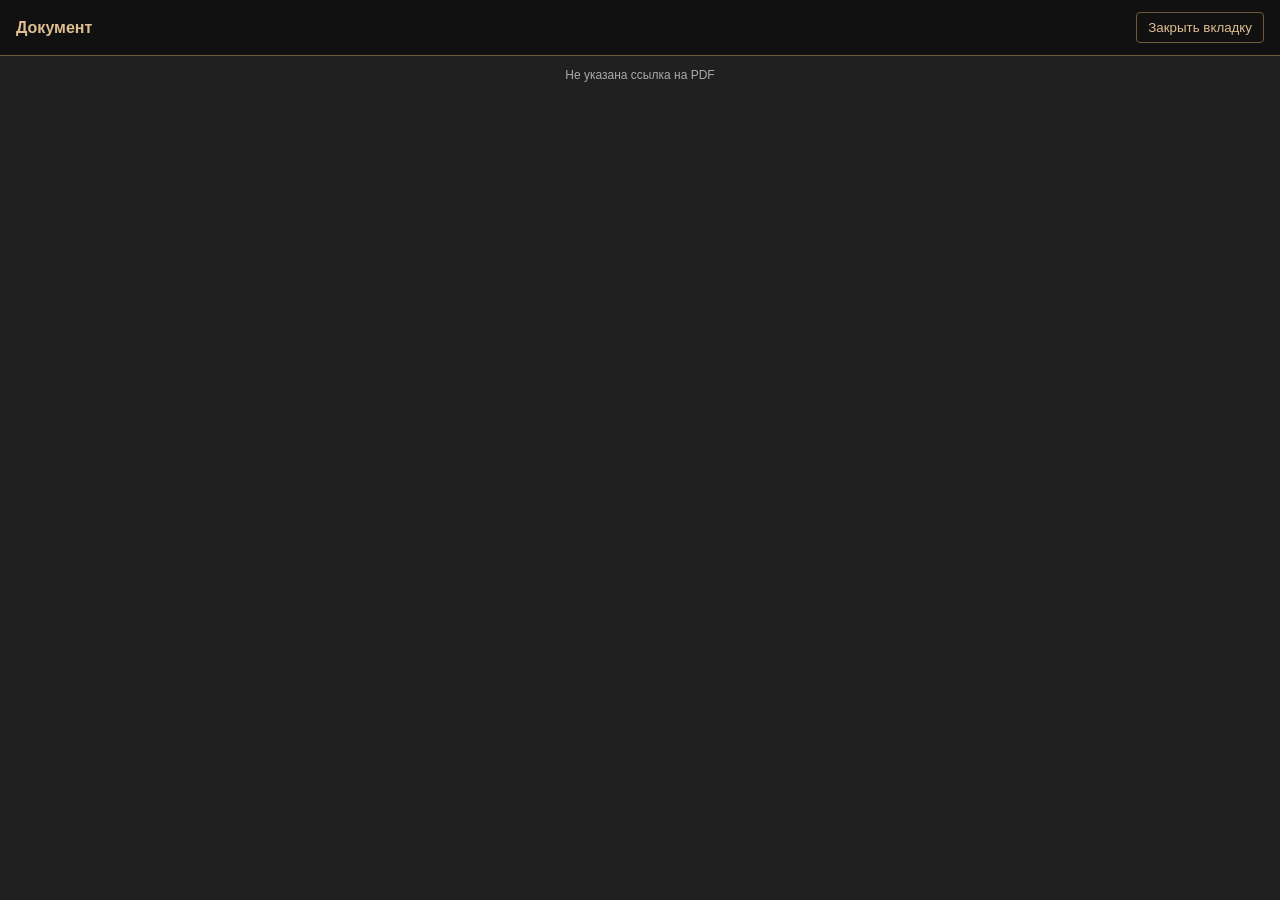
<file: pdf-viewer.html>
<!doctype html>
<html lang="ru">
<head>
  <meta charset="utf-8">
  <meta name="viewport" content="width=device-width,initial-scale=1">
  <title>Просмотр PDF</title>
  <style>
    :root { color-scheme: dark; }
    * { box-sizing: border-box; }
    body { margin: 0; background: #202020; color: #ddd; font-family: Arial, sans-serif; }
    .bar { position: sticky; top: 0; z-index: 5; display: flex; align-items: center; justify-content: space-between; gap: 16px; padding: 12px 16px; background: #111; border-bottom: 1px solid #6f5a3b; }
    .bar strong { color: #dfbe91; overflow: hidden; text-overflow: ellipsis; white-space: nowrap; }
    .bar button { padding: 7px 11px; color: #dfbe91; background: transparent; border: 1px solid #6f5a3b; border-radius: 4px; cursor: pointer; }
    .status { margin: 12px 16px; text-align: center; color: #aaa; font-size: 12px; }
    .pages { padding: 16px; }
    .shell { position: relative; width: max-content; max-width: 100%; margin: 0 auto 18px; }
    .shell canvas { display: block; max-width: 100%; height: auto; box-shadow: 0 4px 20px #000; }
    .marks { position: absolute; inset: 0; pointer-events: none; user-select: none; overflow: hidden; }
    .mark { position: absolute; color: rgba(223,190,145,.42); font-size: 15px; font-weight: 700; letter-spacing: .035em; text-shadow: 0 1px 3px rgba(0,0,0,.72), 0 0 6px rgba(255,246,230,.18); white-space: nowrap; }
    .mark.tl { top: 16px; left: 18px; transform: rotate(-14deg); }
    .mark.cc { top: 50%; left: 50%; transform: translate(-50%,-50%) rotate(-24deg); color: rgba(223,190,145,.30); }
    .mark.br { right: 18px; bottom: 16px; transform: rotate(-14deg); }
    .error { padding: 24px; color: #fca5a5; text-align: center; }
    @media (max-width: 600px) { .pages { padding: 8px; } .bar { padding: 10px; } .mark { font-size: 11px; } }
  </style>
</head>
<body>
  <div class="bar"><strong id="title">Документ</strong><button type="button" onclick="window.close()">Закрыть вкладку</button></div>
  <div id="status" class="status">Документ загружается…</div>
  <div id="pages" class="pages"></div>
  <script src="./pdf.min.js"></script>
  <script>
    (async () => {
      const params = new URLSearchParams(window.location.search);
      const url = params.get('url');
      const title = params.get('title') || 'Документ';
      const watermark = params.get('watermark') || 'Архив Юристов';
      document.title = `Просмотр: ${title}`;
      document.getElementById('title').textContent = title;
      const status = document.getElementById('status');
      const pages = document.getElementById('pages');
      if (!url) {
        status.textContent = 'Не указана ссылка на PDF';
        return;
      }
      window.pdfjsLib.GlobalWorkerOptions.workerSrc = './pdf.worker.min.js';
      try {
        const pdf = await window.pdfjsLib.getDocument({ url, withCredentials: false }).promise;
        for (let pageNumber = 1; pageNumber <= pdf.numPages; pageNumber++) {
          const page = await pdf.getPage(pageNumber);
          const rawViewport = page.getViewport({ scale: 1 });
          const cssScale = Math.min(1.35, Math.max(320, Math.min(window.innerWidth - 32, 900)) / rawViewport.width);
          const cssViewport = page.getViewport({ scale: cssScale });
          const outputScale = Math.min(window.devicePixelRatio || 1, 3);
          const renderViewport = page.getViewport({ scale: cssScale * outputScale });
          const shell = document.createElement('div');
          shell.className = 'shell';
          const canvas = document.createElement('canvas');
          canvas.width = Math.ceil(renderViewport.width);
          canvas.height = Math.ceil(renderViewport.height);
          canvas.style.width = `${cssViewport.width}px`;
          canvas.style.height = `${cssViewport.height}px`;
          shell.appendChild(canvas);
          const marks = document.createElement('div');
          marks.className = 'marks';
          [['tl', 'top-left'], ['cc', 'center'], ['br', 'bottom-right']].forEach(([position]) => {
            const mark = document.createElement('div');
            mark.className = `mark ${position}`;
            mark.textContent = watermark;
            marks.appendChild(mark);
          });
          shell.appendChild(marks);
          pages.appendChild(shell);
          await page.render({ canvasContext: canvas.getContext('2d'), viewport: renderViewport }).promise;
          status.textContent = `Страница ${pageNumber} из ${pdf.numPages}`;
        }
      } catch (error) {
        console.error('Ошибка отдельного просмотра PDF:', error);
        status.textContent = 'Не удалось открыть PDF';
        pages.innerHTML = '<div class="error">Проверьте, что ссылка ведёт на доступный PDF-файл.</div>';
      }
    })();
  </script>
</body>
</html>
</file>
